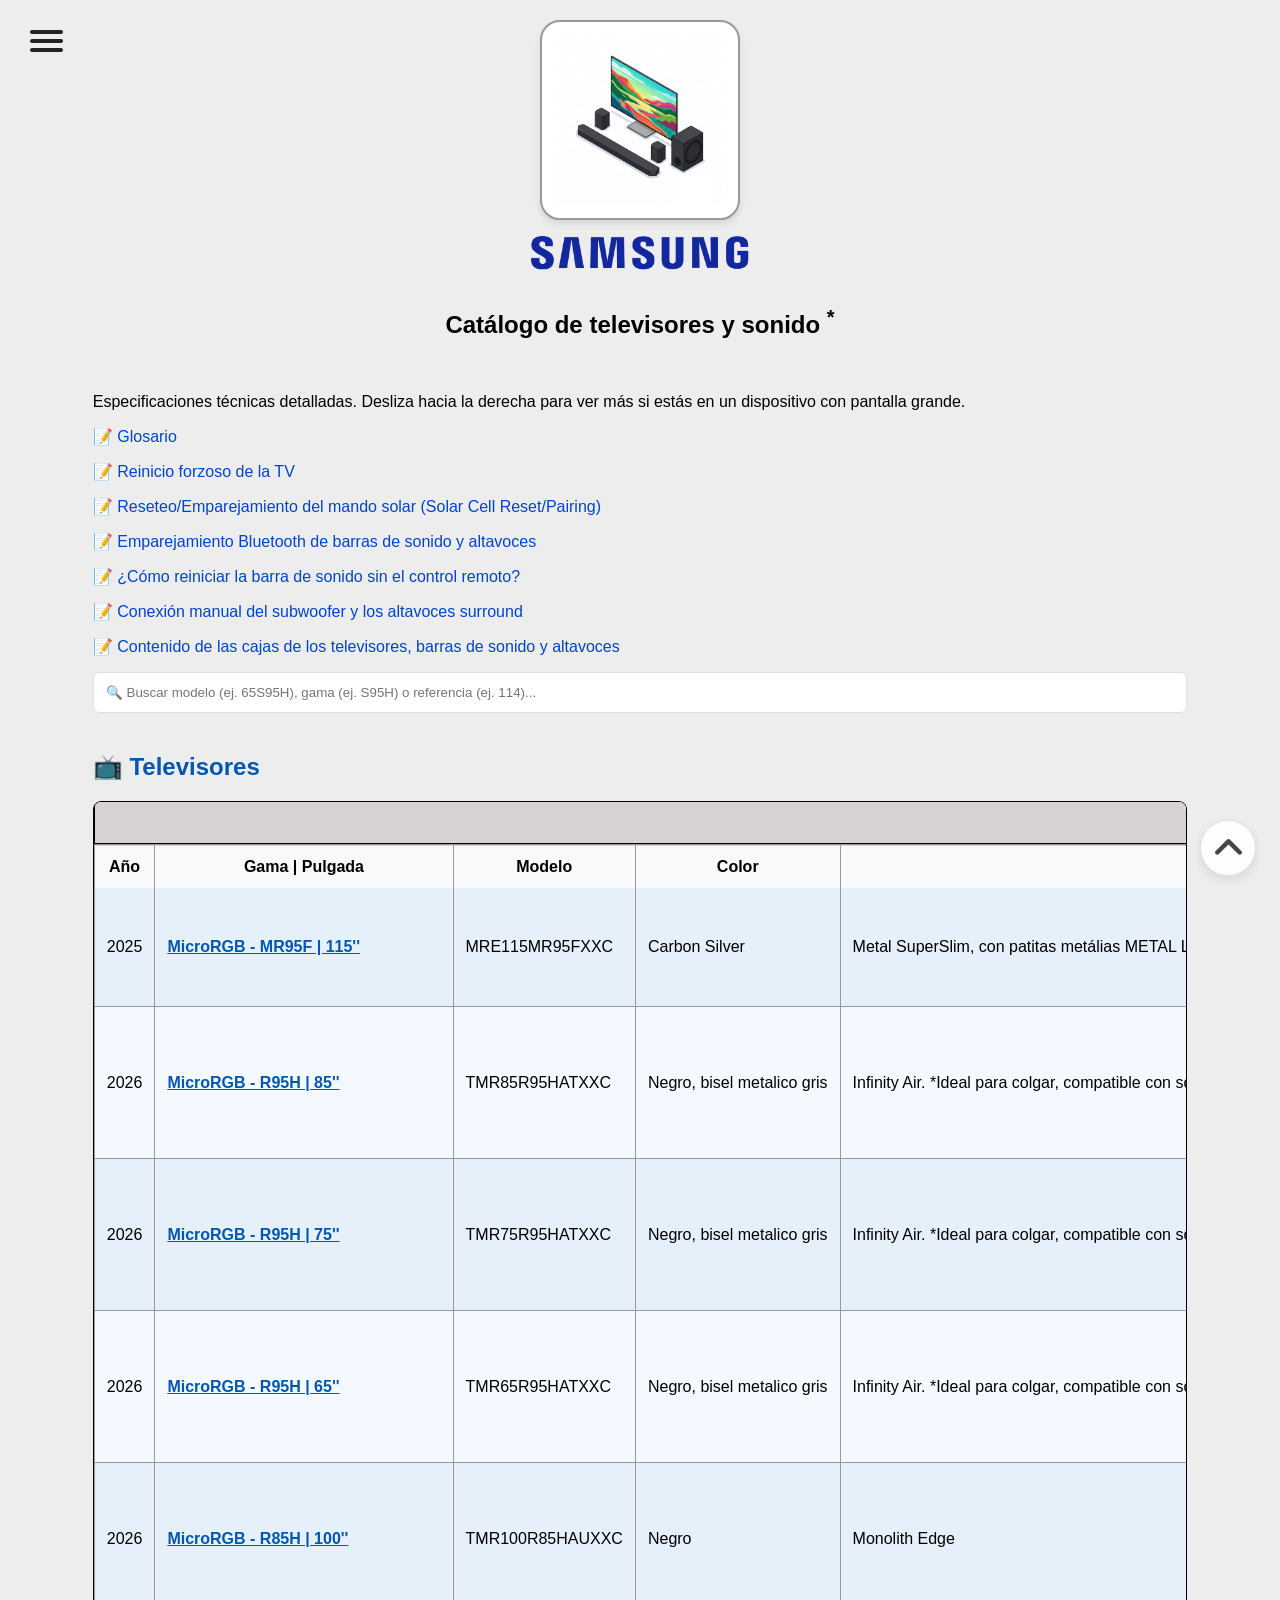
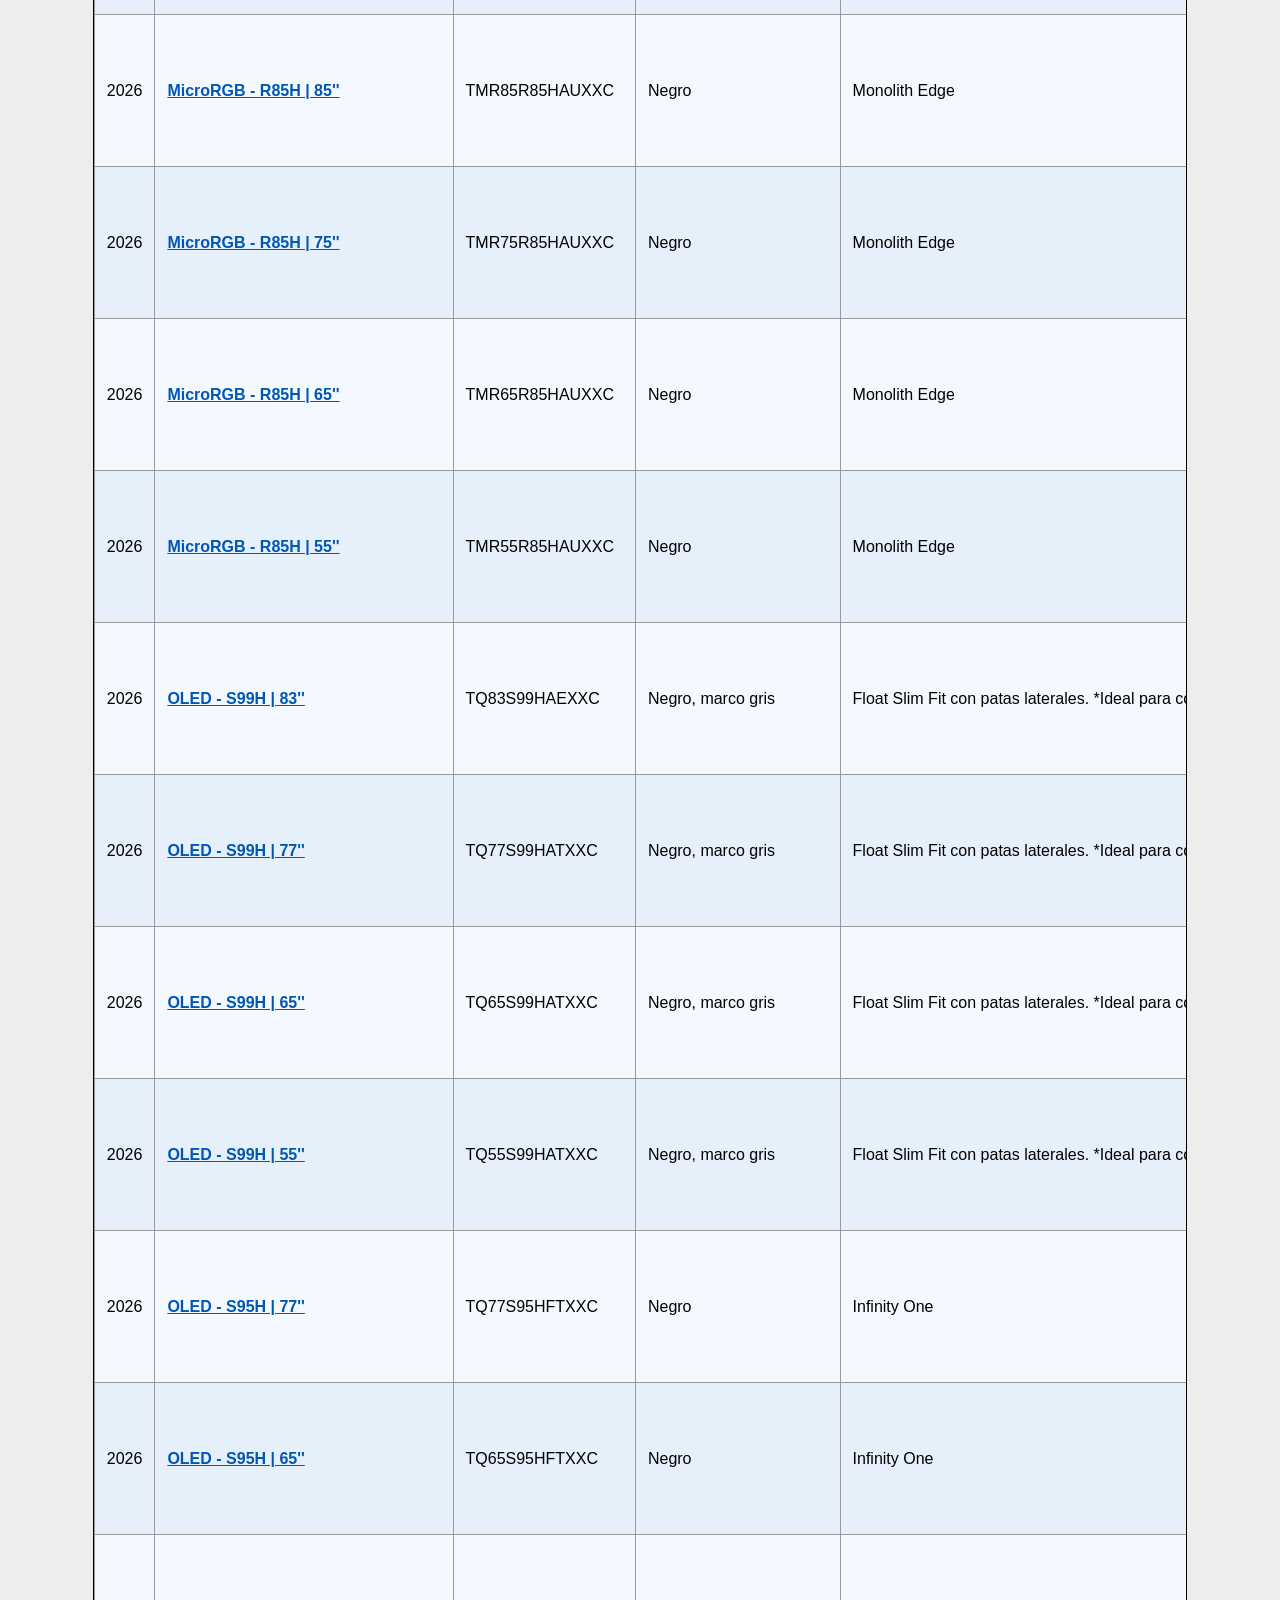
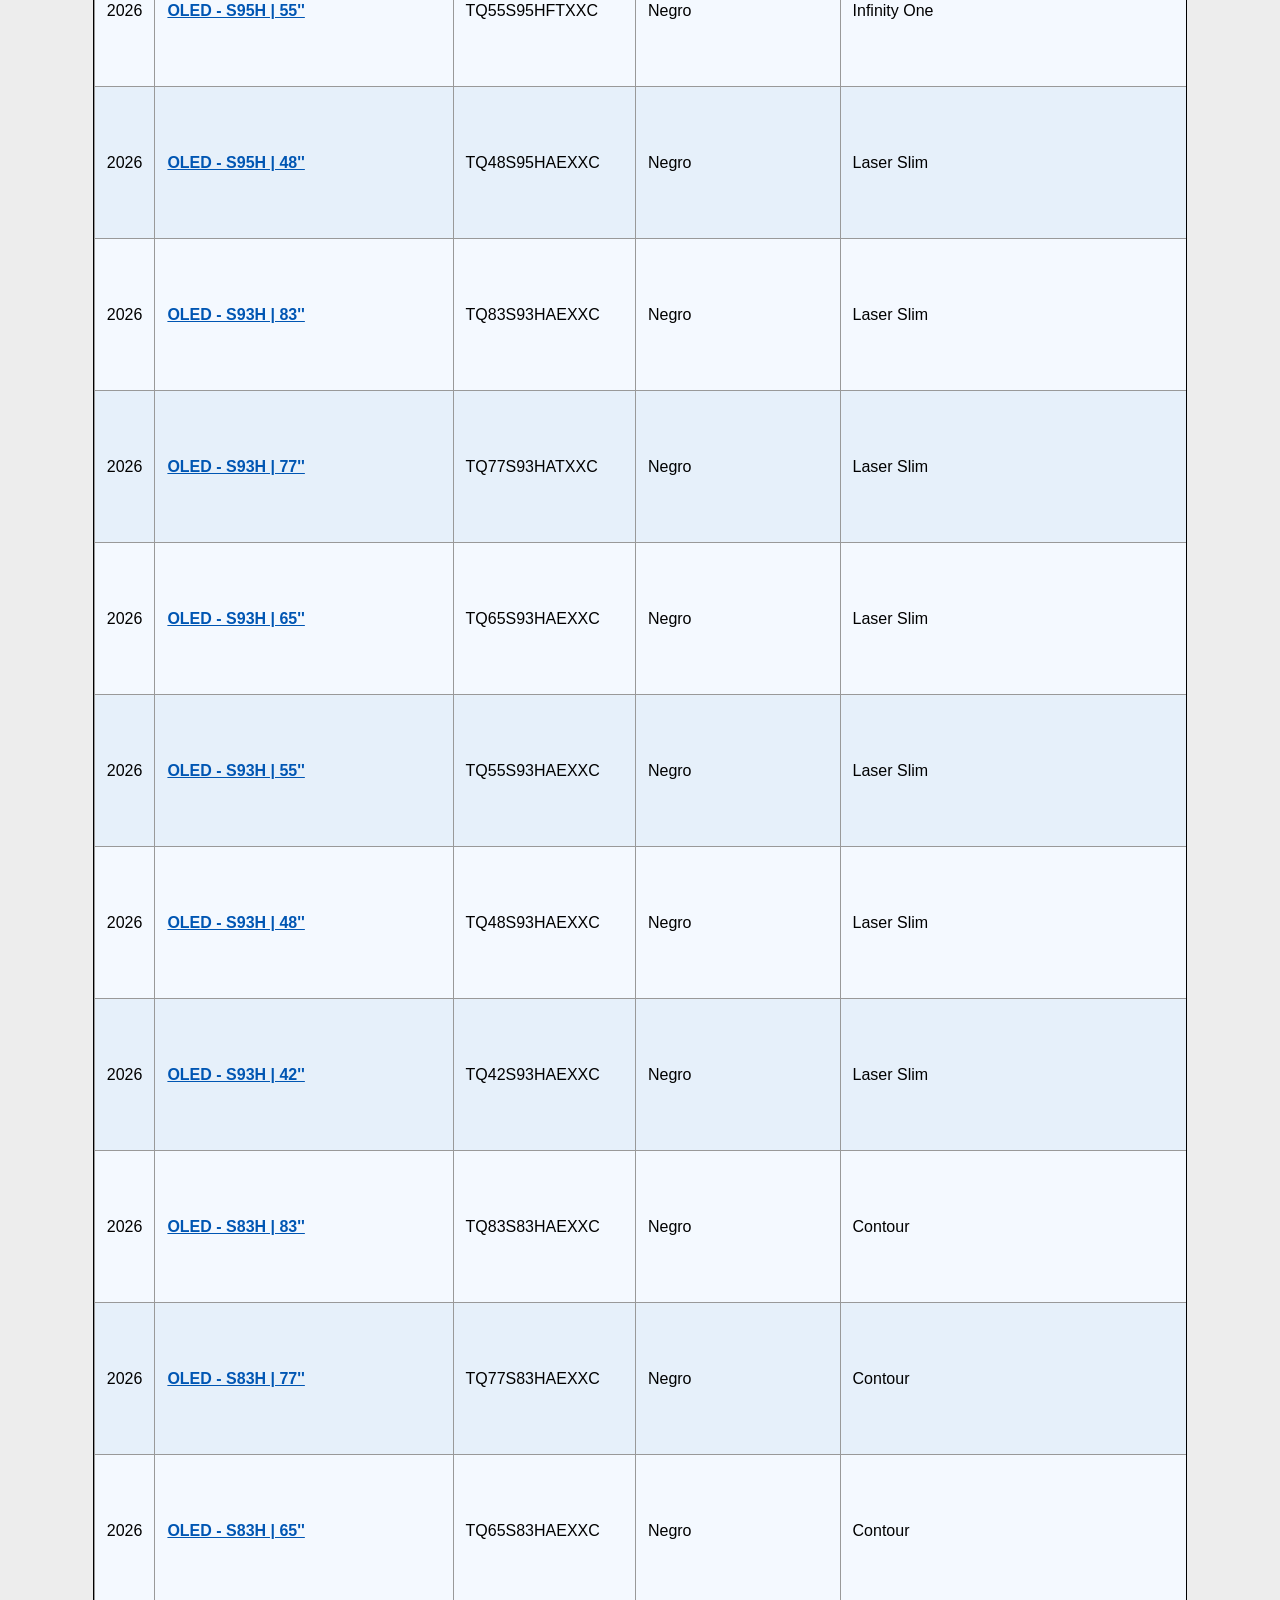
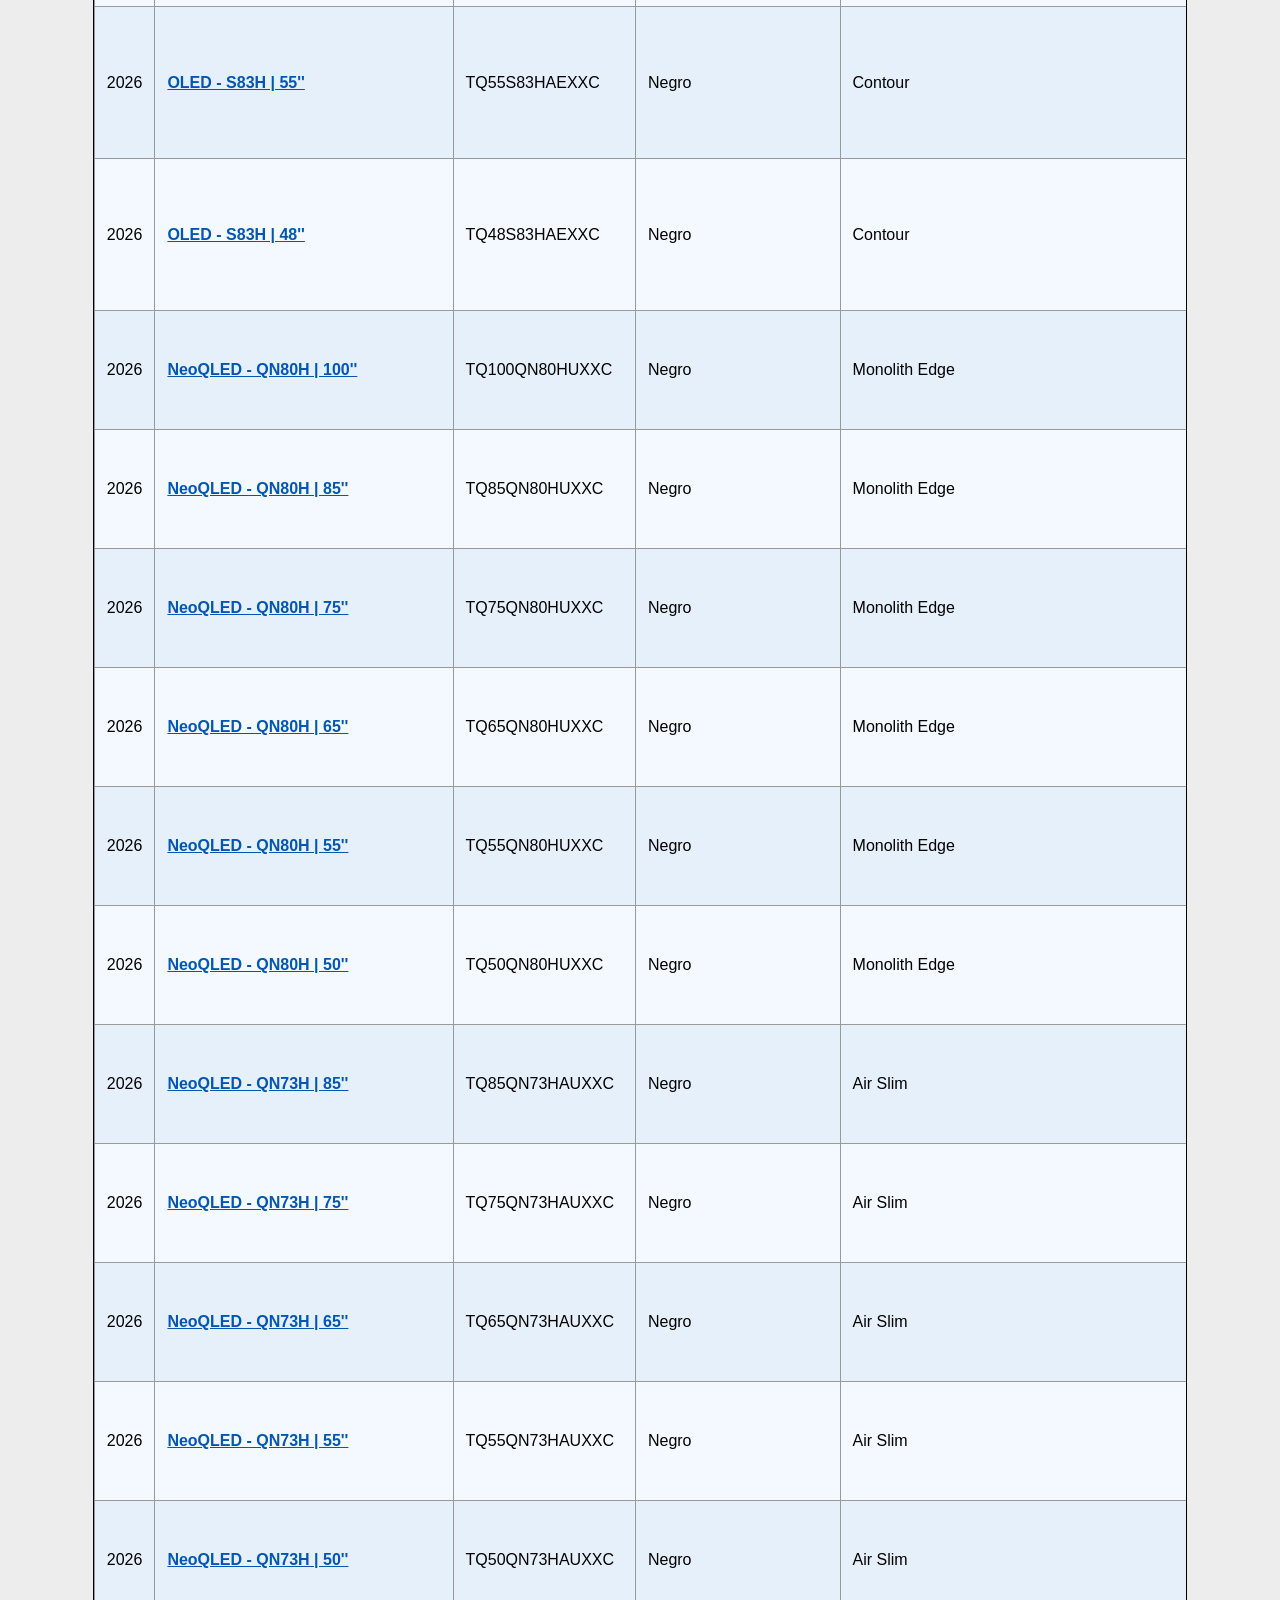
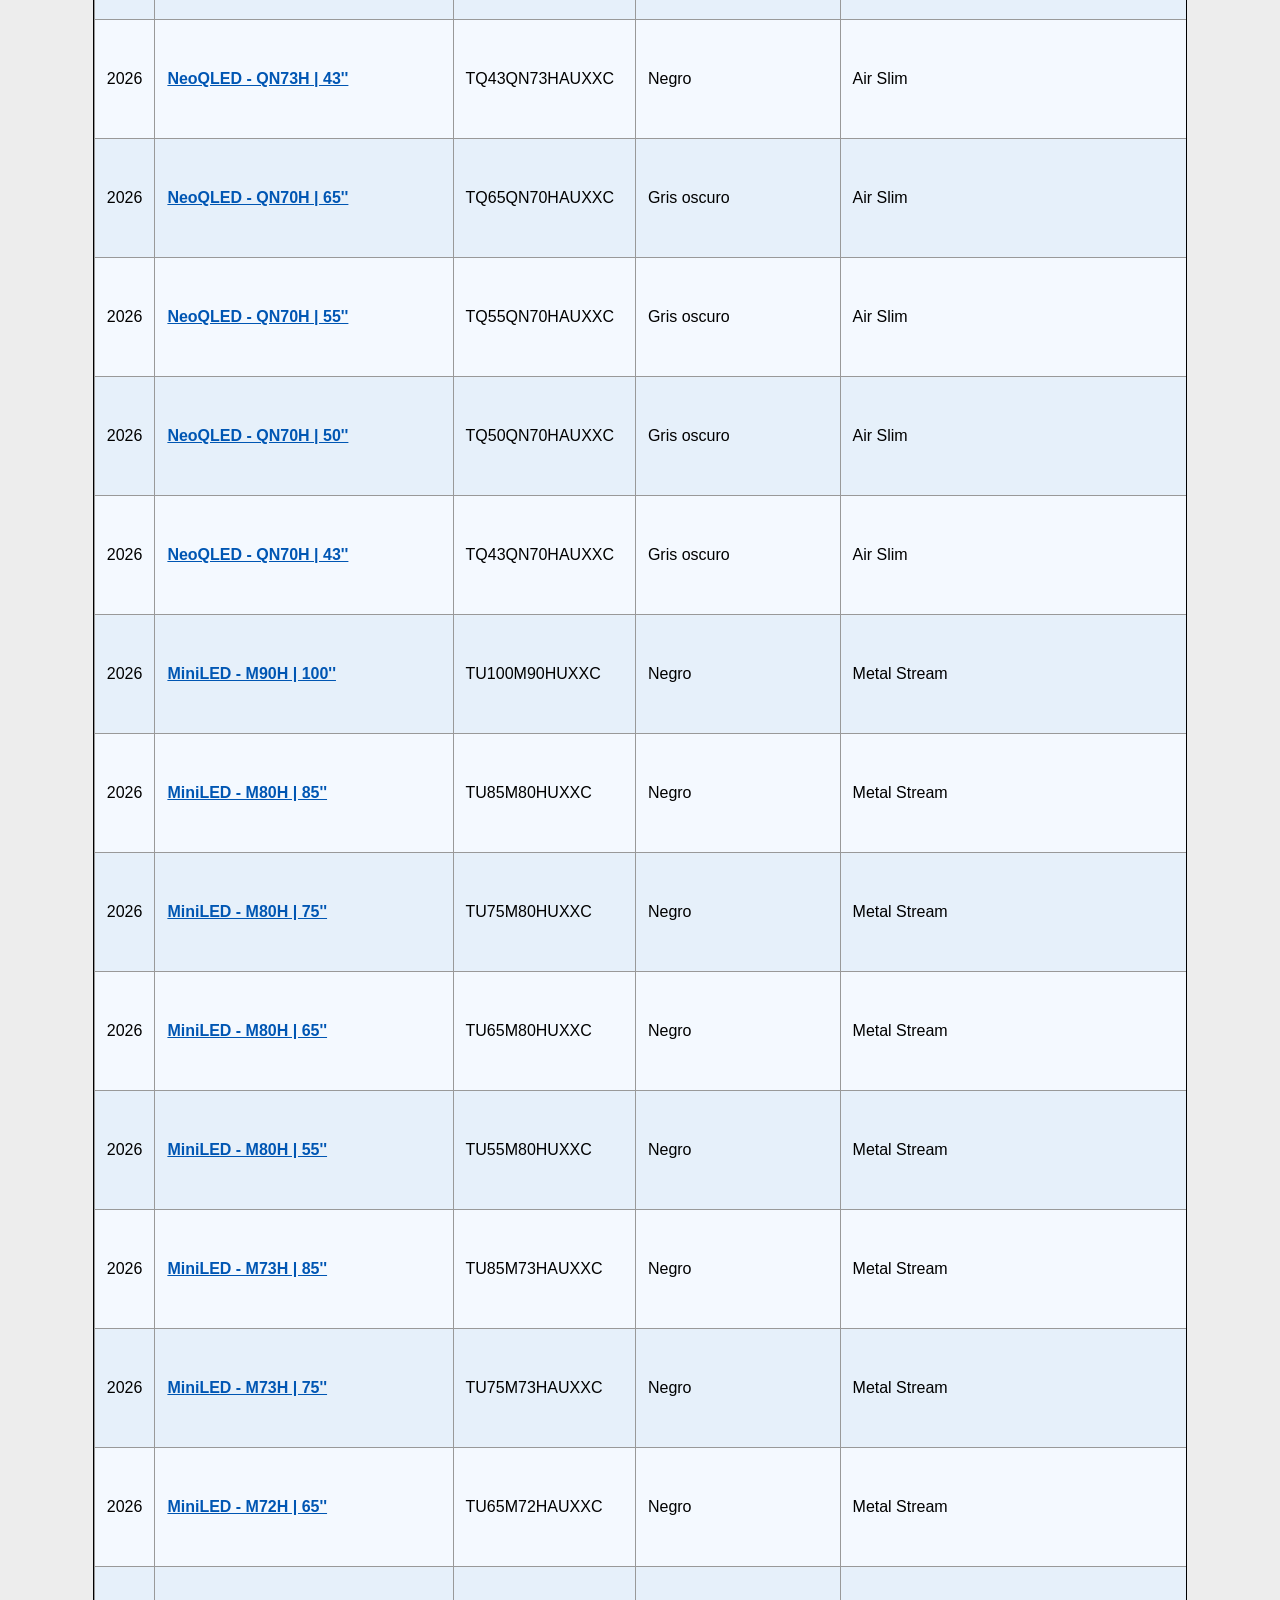
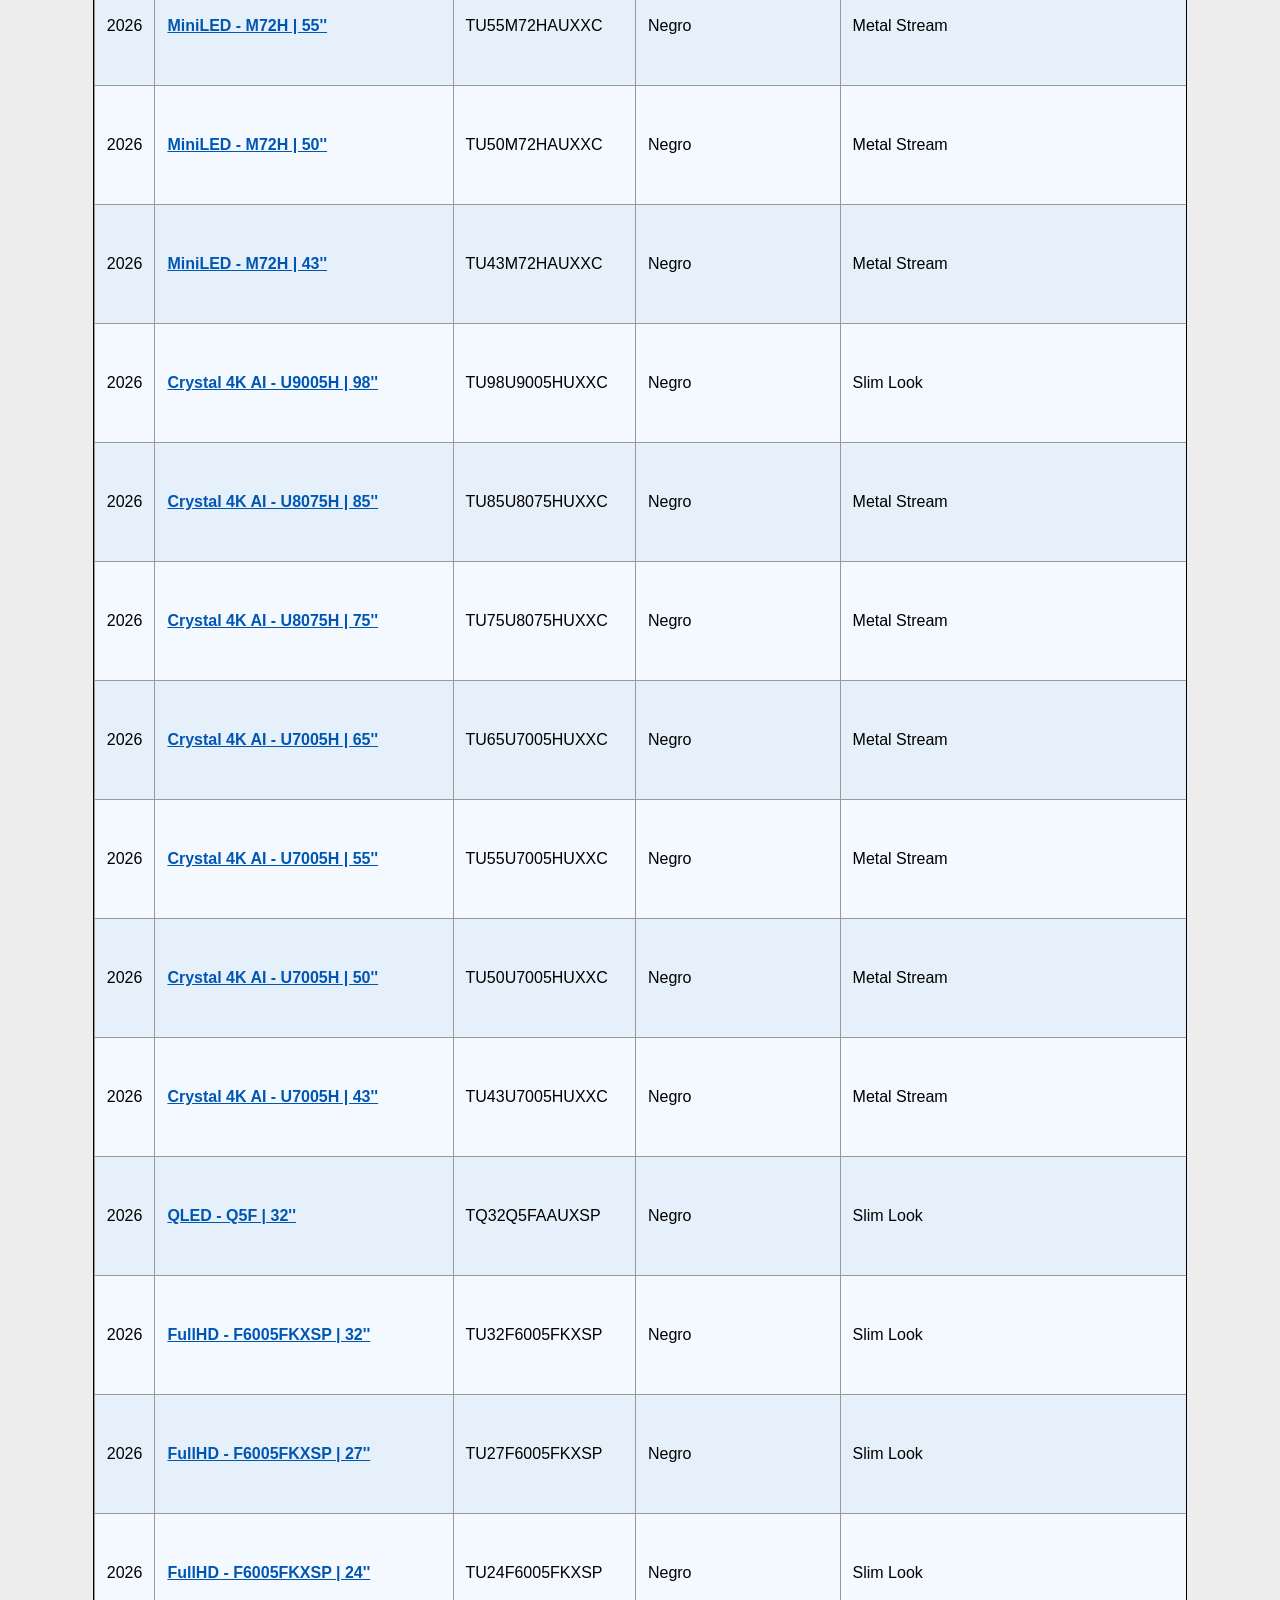
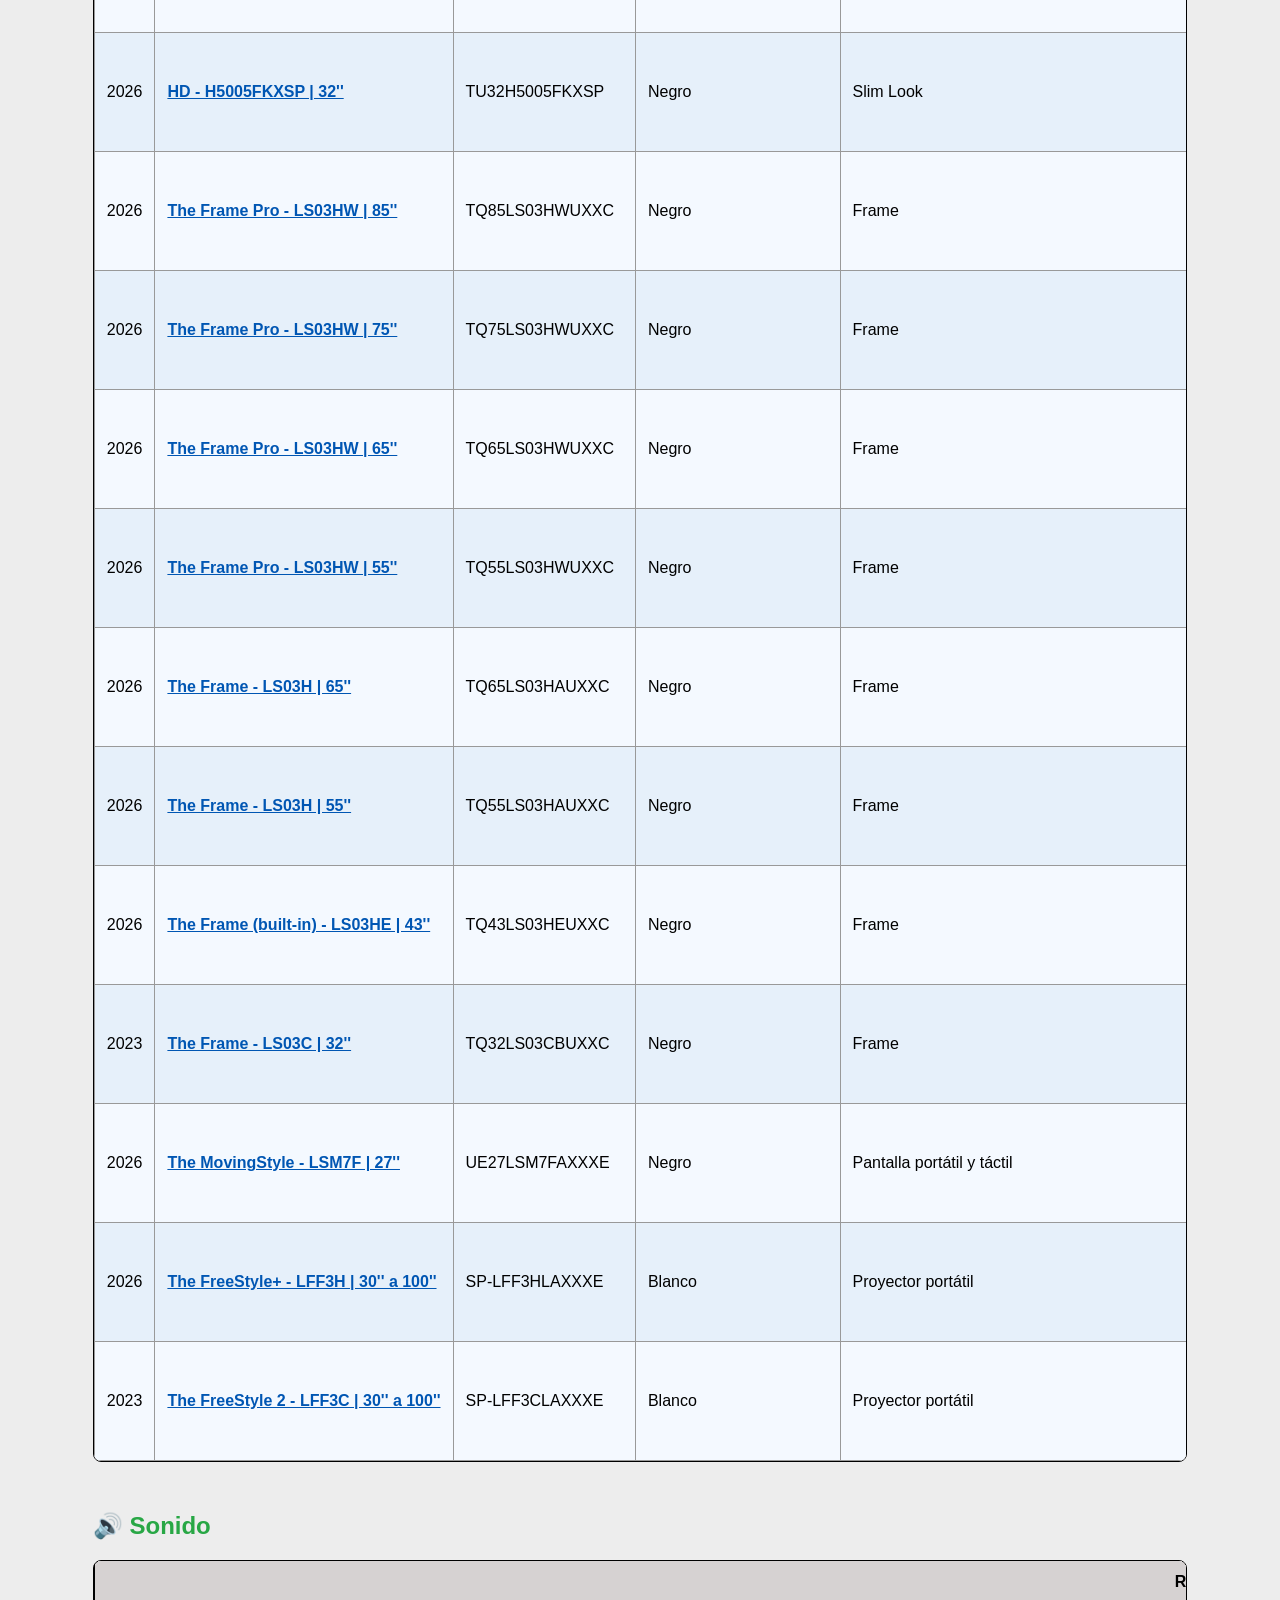
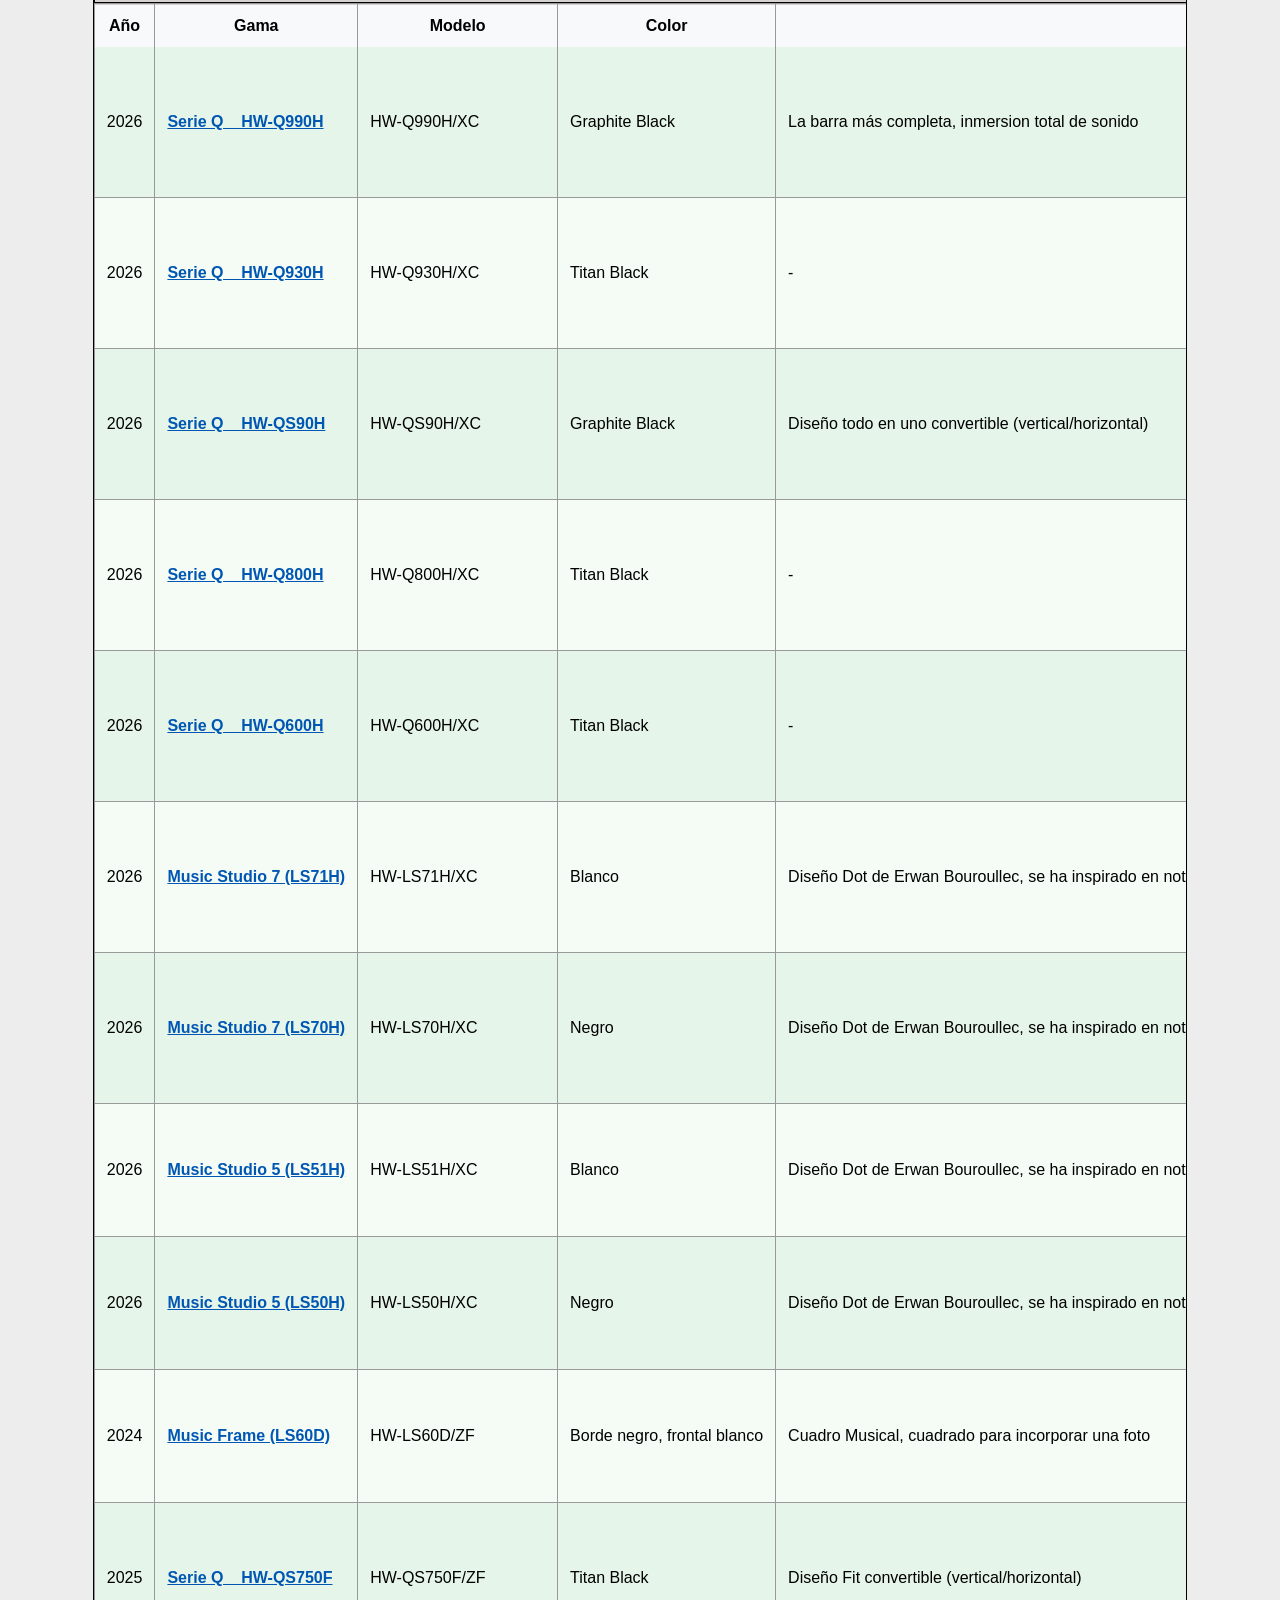
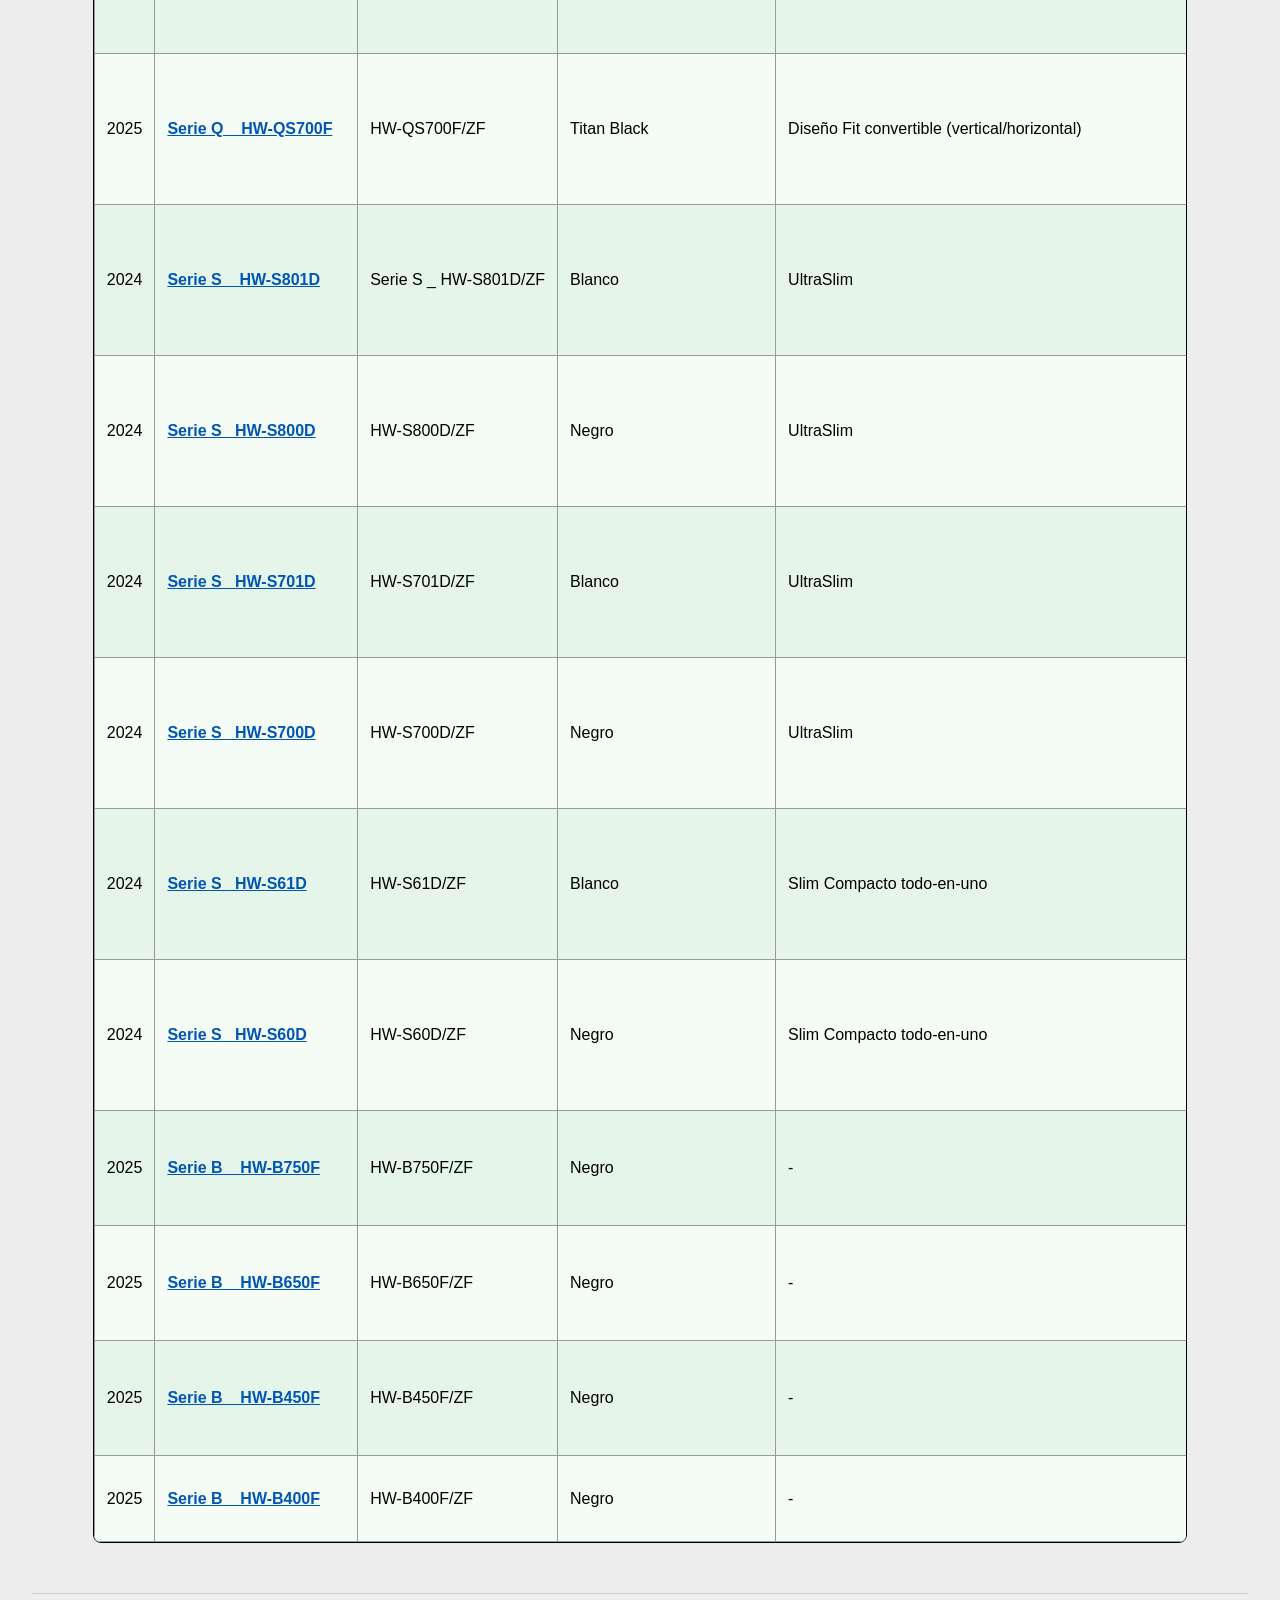
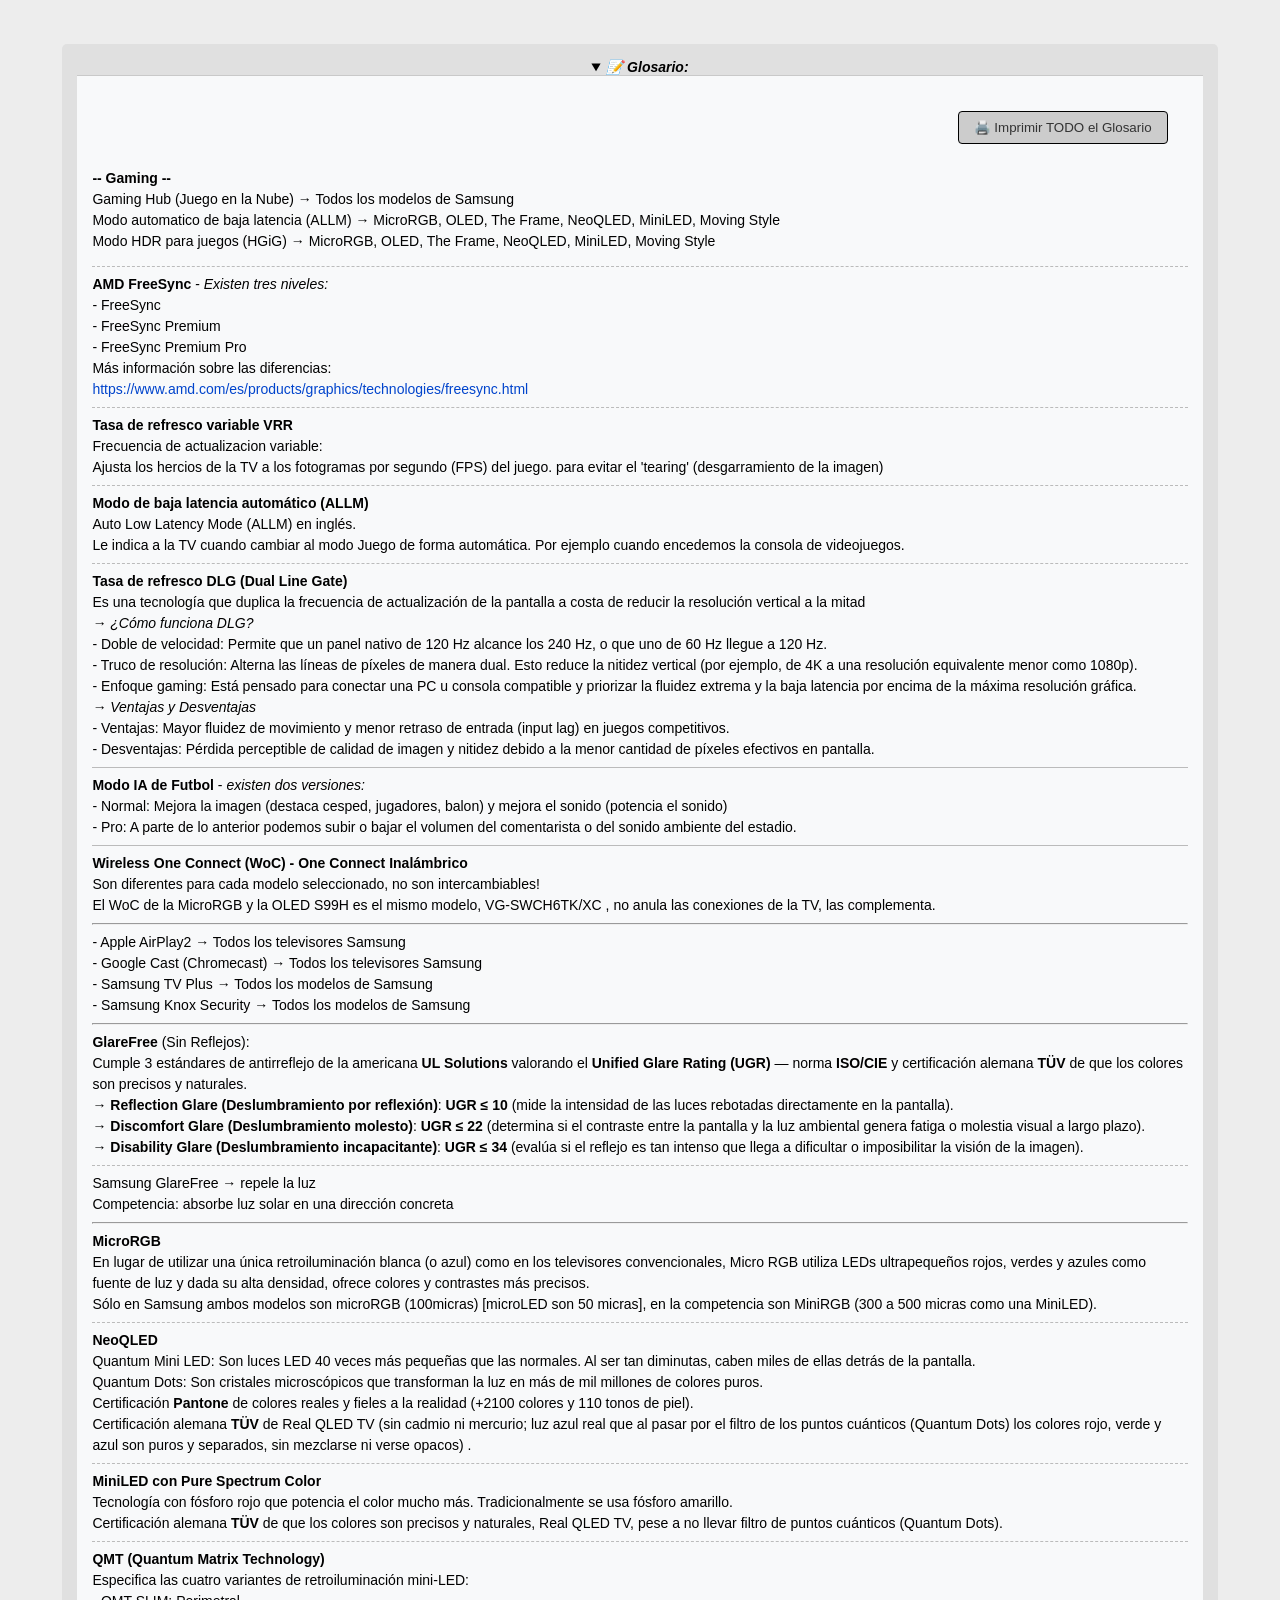
<file: tv-sonido.html>
<!DOCTYPE html>
<html lang="es">
<head>
    <meta charset="UTF-8"/>
    <meta name="viewport" content="width=device-width, initial-scale=1.0"/>
    <title>Catálogo de televisores y sonido | from E.Y.E.</title>
    <link rel="icon" type="image/png" href="img/eyewebsLogoFavicon.png"/>
    <link rel="apple-touch-icon" href="img/eyewebsLogoFavicon.png">
    <meta name="robots" content="noindex, nofollow" />
    <!-- estilo general-->
    <link rel="stylesheet" href="css/webproductos.css" type="text/css"/>
    <!-- estilo especifico-->
    <style>
    /* =========================================================
           VARIABLES GLOBALES Y COLORES CORPORATIVOS
           ========================================================= */
           :root {
            /* Colores de estructura general */
            --border-color: #e0e0e0;
            --header-bg: #f8f9fa;
            --header-group-bg: #d6d2d2;
            --row-hover: #f1f3f5;
            --sticky-col-bg: #ffffff;
            
            /* Colores corporativos para Televisión (Tonos Azules) */
            --tv-odd: #f4f9ff;
            --tv-even: #e6f0fa;
            --tv-hover: #d0e4f7;
            
            /* Colores corporativos para Sonido (Tonos Verdes) */
            --snd-odd: #f4fcf5;
            --snd-even: #e6f5e9;
            --snd-hover: #cce8d1;
        }

        /* --- Logo principal --- */
        #imglogo {
            width: 250px; /* Tamaño fijo pero seguro para evitar desbordes */
            display: block; 
            margin-left: auto; 
            margin-right: auto; /* Centrado automático */
        }

        /* =========================================================
           1. CLASES DE APOYO PARA TEXTO EN CELDAS
           ========================================================= */
        
        /* Columna con salto de línea (Ideal para textos largos como Asistentes o Modos) */
        .multiline {
            white-space: pre-line !important; /* Permite saltos de línea naturales */
            word-break: normal !important;    
            max-width: 100px; /* Evita que la columna crezca infinitamente a lo ancho */
        }

        /* Columna normal (Mantiene el comportamiento de línea única sin romper) */
        .single-line {
            white-space: nowrap !important;
        }

        /* =========================================================
           2. CONTENEDOR PRINCIPAL DE LA TABLA
           ========================================================= */
        .table-container {
            width: 100%; 
            overflow-x: auto; /* Activa el scroll horizontal si la tabla es muy ancha */
            isolation: isolate; /* Crea un nuevo contexto de apilamiento para que los z-index funcionen bien */
            border-radius: 8px; /* Bordes redondeados del contenedor */
            margin-bottom: 30px;
            -webkit-overflow-scrolling: touch; /* Scroll suave en dispositivos iOS (iPhone/iPad) */
            position: relative;
            border: 1px solid black;
        }

        /* =========================================================
           3. ESTILOS BASE DE LA TABLA
           ========================================================= */
        table {
            border-collapse: collapse; /* Une los bordes de las celdas para que no haya huecos blancos */
            width: 100%; 
        }

        th, td {
            padding: 12px 16px; /* Espaciado interior de las celdas (Vertical, Horizontal) */
            border-bottom: 1px solid var(--border-color);
            border-right: 1px solid var(--border-color);
            white-space: nowrap;      
            overflow: visible;         
            text-overflow: ellipsis;  
        }

        th:last-child, td:last-child {
            border-right: none; /* Quitamos el borde derecho de la última columna para no duplicar la línea del contenedor */
        }

        /* =========================================================
           4. CABECERAS FIJAS (STICKY HEADERS)
           ========================================================= */
           
        /* --- Fila 1: Cabecera de Grupos (Ej: "Calidad de Imagen") --- */
        thead tr:first-child th {
            background-color: var(--header-group-bg);
            font-weight: bold;
            color: black;
            position: sticky; /* Se queda pegada al hacer scroll vertical hacia abajo */
            top: 0; /* Pegada exactamente al techo */
            z-index: 20 !important; /* Nivel de profundidad alto para que pase por encima de las filas de productos */
            border: none; 
            box-shadow: inset 1px 0 0 0 black, inset 0 -1px 0 0 black;
            text-align: center;
        }

        /* --- Fila 2: Cabecera de Columnas (Ej: "Tipo de Panel", "HDR") --- */
        thead tr:nth-child(2) th {
            background-color: var(--header-bg) !important;
            color: black;
            position: sticky;
            top: 43px; /* ATENCIÓN: Esta altura asume que la 1º fila mide 43px. Si el texto crece, esta medida debe ajustarse */
            z-index: 19 !important; /* Un punto menos que la fila de arriba para que se deslice por debajo de ella si hiciera falta */
            box-shadow: 0 2px 4px rgba(0,0,0,0.05);
        }

        /* =========================================================
           5. COLUMNA FIJA LATERAL (SCROLL HORIZONTAL)
           ========================================================= */
           
        /* --- Columna congelada "Gama" (Actualmente es la Columna 2) --- */
        /* Nota: Cambia todos los 'nth-child(2)' por 'nth-child(3)' si prefieres congelar el "Modelo" */
        tbody td:nth-child(2), 
        thead tr:nth-child(2) th:nth-child(2) {
            position: sticky; /* Se queda pegada al hacer scroll hacia la derecha */
            left: 0; /* Pegada a la pared izquierda */
            z-index: 5;
            font-weight: bold;
            box-shadow: 2px 0 5px rgba(0,0,0,0.05); /* Sombra para indicar que está flotando sobre el resto de la tabla */
        }

        /* Fondos específicos para la columna fija */
        tbody td:nth-child(2) { background-color: var(--sticky-col-bg); }
        /* La intersección (Esquina): Necesita el z-index más alto de todos (21) para no ser pisada ni por el scroll vertical ni por el horizontal */
        thead tr:nth-child(2) th:nth-child(2) { background-color: var(--header-bg); z-index: 21 !important; }

        /* =========================================================
           6. COLORES ALTERNOS PARA FILAS (ZEBRA STRIPING)
           ========================================================= */
           
        /* --- Colores alternos TV --- */
        tr.row-tv-odd td { background-color: var(--tv-odd); }
        tr.row-tv-even td { background-color: var(--tv-even); }
        tr.row-tv-odd:hover td, tr.row-tv-even:hover td { background-color: var(--tv-hover); }
        
        /* Forzamos el color en la columna pegajosa para que no se vea blanca al hacer hover o alternar */
        tr.row-tv-odd td:nth-child(2) { background-color: var(--tv-odd); }
        tr.row-tv-even td:nth-child(2) { background-color: var(--tv-even); }
        tr.row-tv-odd:hover td:nth-child(2), tr.row-tv-even:hover td:nth-child(2) { background-color: var(--tv-hover); }

        /* --- Colores alternos Sonido --- */
        tr.row-snd-odd td { background-color: var(--snd-odd); }
        tr.row-snd-even td { background-color: var(--snd-even); }
        tr.row-snd-odd:hover td, tr.row-snd-even:hover td { background-color: var(--snd-hover); }
        
        tr.row-snd-odd td:nth-child(2) { background-color: var(--snd-odd); }
        tr.row-snd-even td:nth-child(2) { background-color: var(--snd-even); }
        tr.row-snd-odd:hover td:nth-child(2), tr.row-snd-even:hover td:nth-child(2) { background-color: var(--snd-hover); }

        /* =========================================================
           7. ELEMENTOS INTERACTIVOS (BOTONES Y BUSCADOR)
           ========================================================= */
           
        /* --- Botón "Ver en ECI" --- */
        a.enlace-tienda {
            color: #0056b3;
            text-decoration: none;
            padding: 4px 8px;
            border: 1px solid #0056b3;
            border-radius: 4px;
            transition: all 0.3s ease; /* Animación suave de cambio de color al pasar el ratón */
            display: inline-block;
        }

        a.enlace-tienda:hover {
            background-color: #6baaed;
            color: #fff;
        }

        /* --- Buscador y Contenedor de Filtros --- */
        .filtros-container {
            margin-bottom: 20px;
            display: flex;           /* Activa flexbox para alinear elementos fácilmente */
            justify-content: center; /* Centra el buscador horizontalmente */
            align-items: center;     /* Alinea verticalmente */
            gap: 15px;               /* Espacio de separación entre el input y otros elementos */
            width: 100%;             
        }

        #buscador-texto {
            width: 100%;
            padding: 12px;
            border: 1px solid var(--border-color);
            border-radius: 6px;
        }
        
        #indice .summary { background-color: #e0e0e0; }
        .detalle { background-color: #f8f9fa; }

        /* =========================================================
           8. ADAPTACIÓN A MÓVILES (FORMATO TARJETA)
           Esto se activa automáticamente cuando la pantalla es menor a 768px (Teléfonos y Tablets pequeñas)
           ========================================================= */
        @media screen and (max-width: 768px) {
            
            /* Quitamos restricciones de la tabla general */
            .table-container {
                overflow-x: visible;
                border: none;
                box-shadow: none;
            }

            table {
                min-width: 100%; 
            }

            /* Ocultamos las cabeceras tradicionales porque no caben en una pantalla estrecha */
            thead {
                display: none; 
            }

            /* Transformamos cada Fila (tr) en una Tarjeta independiente tipo bloque */
            tr {
                display: block;
                margin-bottom: 20px;
                border: 1px solid #ccc;
                border-radius: 8px;
                padding: 10px;
                background-color: white !important; /* Forzamos fondo blanco para limpiar los colores alternos (zebra striping) en móvil */
            }

            /* 🔴 CORRECCIÓN CRÍTICA PARA EL ANCHO EN MÓVIL 🔴 */
            /* Forzamos a que todas las celdas ignoren el max-width del escritorio para evitar textos cortados */
            td, .multiline, .single-line {
                max-width: 100% !important; 
                width: 100% !important;
                white-space: pre-line !important; /* Todo el texto debe fluir natural hacia abajo adaptándose a la pantalla */
                overflow: visible !important;
                text-overflow: clip !important;
                box-sizing: border-box; /* Evita que el relleno interior (padding) empuje el texto fuera de la tarjeta */
            }

            /* Estilizamos cada Celda (td) como si fuera un bloque de información dentro de la tarjeta */
            td {
                display: block;
                text-align: left !important; 
                border: none;
                border-bottom: 1px solid #eee; /* Línea separadora tenue entre datos del mismo producto */
                position: static !important; /* Desactivamos el comportamiento "pegajoso" de las columnas de escritorio */
                background: transparent !important;
                box-shadow: none !important;
                padding: 12px 4px !important; 
            }

            /* Quitamos la línea separadora al último dato de la tarjeta para que el final quede limpio */
            td:last-child {
                border-bottom: none;
            }

            /* 🌟 LA MAGIA DEL MÓVIL: Inyectamos el título de la columna ANTES del dato 🌟 */
            td::before {
                content: attr(data-label); /* Coge el texto del atributo 'data-label' que generamos en el JavaScript */
                display: block; 
                float: none; 
                font-weight: 900; /* Negrita muy pesada para diferenciar claramente el título del valor real */
                color: black; 
                text-transform: capitalize;
                margin-bottom: 4px; /* Separación vertical entre el título y el valor */
                font-size: 1.2rem; 
            }
        }
        /* =========================================================
        ESTILOS ESPECÍFICOS PARA LA TABLA DE CONTENIDO DE CAJAS
        ========================================================= */

        /* 1. Permitir salto de línea tanto en encabezados (th) como en celdas (td) */
        #contenido-caja th,
        #contenido-caja td {
            white-space: normal !important;   /* Permite que el texto fluya hacia abajo */
            word-break: break-word !important; /* Rompe modelos o palabras largas si rozan el margen */
            overflow-wrap: break-word !important;
        }

        /* 2. Ajuste para que las listas <ul> no se salgan del margen de la celda */
        #contenido-caja td ul {
            margin: 0;
            padding-left: 18px;
            white-space: normal !important;
        }

        /* 3. Evitar que las URLs largas (como las de AMD o Philips) rompan el ancho */
        .detalle a, 
        #contenido-caja a {
            word-break: break-all;
            overflow-wrap: anywhere;
        }

        /* 4. Evitar que las imágenes de los mandos desborden la celda */
        #contenido-caja td img {
            max-width: 100%;
            height: auto;
            display: block;
            margin-top: 8px;
        }
    </style>
    <!--Color del navegador-->
    <meta name="theme-color" content="#ededed">
    <!-- Script de carga dinámica -->
    <!-- <script src="noURL"></script> -->
    <!-- redireccion mantenimiento _excepción de web-->
    <!--
    <script>
        fetch('/config.json')
            .then(response => response.json())
            .then(data => {
                const ahora = new Date();
                const fin = new Date(data.fechaFin);
                
                if (data.mantenimientoActivo && ahora < fin) {
                    window.location.href = "/mantenimiento.html";
                }
            });
    </script>
    -->
</head>
    <body>
        <div class="content">
            <!--encabezado-navegacion-->
            <nav role="navigation">
                <div id="menuToggle">
                    <input type="checkbox" />			
                    <span></span>
                    <span></span>
                    <span></span>
                    <ul id="menu">
                        <li class="active"><a href="tv-sonido.html">▻ Inicio</a></li>
                        <li><a href="#Televisores">📺 Televisores</a></li>
                        <li><a href="#Sonido">🔊 Sonido</a></li>
                        <li><a href="#Glosario">📝 Glosario</a></li>
                        <li><a href="#tv-restart">📝 Reinicio TV</a></li>
                        <li><a href="#solar-cell-reset-pairing">📝 Mando Solar</a></li>
                        <li><a href="#BT-pairing">📝 Bluetooth barras</a></li>
                        <li><a href="#soundbar-reset">📝 Reset barras</a></li>
                        <li><a href="#soundbar-conexion">📝 Re-conexión woofer</a></li>
                        <li><a href="#contenido-caja">📝 contenido caja</a></li>
                    </ul>
                </div>
                <div class="logoTitulo">
                    <span onclick="location.reload(true);" style="cursor:pointer;" >
                        <img class="logo-seleccion" src="img/Logo_TV-sonido00000.png" alt="TV-sonido">
                        <img type="png" id="imglogo" src="img/Samsung_Orig_Wordmark_BLUE_RGB.png" alt="Samsung blue RGB logo"/>
                    </span>
                    <h1 style="text-align: center;">Catálogo de televisores y sonido <sup onclick="window.open('#*descargo-responsabilidad', '_self')">*</sup></h1>
                </div>
            </nav>
            <!--fin encabezado-->
            <br/>
            <!--contenido de pagina de pagina-->
            <div class="contentb">
                <p>Especificaciones técnicas detalladas.  Desliza hacia la derecha para ver más si estás en un dispositivo con pantalla grande.</p>
                    <p><a href="#Glosario">📝 Glosario</a></p>
                    <p><a href="#tv-restart">📝 Reinicio forzoso de la TV</a></p>
                    <p><a href="#solar-cell-reset-pairing">📝 Reseteo/Emparejamiento del mando solar (Solar Cell Reset/Pairing)</a></p>
                    <p><a href="#BT-pairing">📝 Emparejamiento Bluetooth de barras de sonido y altavoces</a></p>
                    <p><a href="#soundbar-reset">📝 ¿Cómo reiniciar la barra de sonido sin el control remoto?</a></p>
                    <p><a href="#soundbar-conexion">📝 Conexión manual del subwoofer y los altavoces surround</a></p>
                    <p><a href="#contenido-caja">📝 Contenido de las cajas de los televisores, barras de sonido y altavoces</a></p>
                    <div class="filtros-container">
                        <input type="text" id="buscador-texto" placeholder="🔍 Buscar modelo (ej. 65S95H), gama (ej. S95H) o referencia (ej. 114)...">
                    </div>
                    <h2 id="Televisores" style="margin-top: 40px; color: #0056b3;"><span onclick="window.open('#Televisores', '_self')">📺 Televisores</span></h2>
                    <div class="table-container">
                        <table class="productos" id="tabla-tv">
                            <thead id="tabla-tv-head"></thead>
                            <tbody id="tabla-tv-body"></tbody>
                        </table>
                    </div>
                    <h2 id="Sonido" style="margin-top: 50px; color: #28a745;"><span onclick="window.open('#Sonido', '_self')">🔊 Sonido</span></h2>
                    <div class="table-container">
                        <table class="productos" id="tabla-snd">
                            <thead id="tabla-snd-head"></thead>
                            <tbody id="tabla-snd-body"></tbody>
                        </table>
                    </div>
            </div>
            <!--fin contenido de pagina de pagina-->
            <!--pie de pagina-->
            <footer>
                <span style="text-align: left;">
                    <!-- iria aquí cualquier asterisco * --> 
                    <!-- Sección de Glosario -->
                    <div id="indice">
                        <div class="summary">
                            <!-- para que esté siempre abierto, añade la etiqueta open <details open > -->
                            <details open>
                                <summary>
                                        <i id="Glosario">
                                            <b>📝 Glosario:</b>
                                        </i>
                                    <br/>
                                </summary>
                                <div class="detalle">
                                    <!-- Botón para imprimir TODO el glosario -->
                                    <p class="printPageButton">
                                        <button onclick="imprimirSeccion('indice')" style="cursor: pointer;">
                                            🖨️ Imprimir TODO el Glosario
                                        </button>
                                    </p>
                                    <p>
                                        <span>
                                            <b> -- Gaming --</b> <br>
                                            Gaming Hub (Juego en la Nube) → Todos los modelos de Samsung <br>
                                            Modo automatico de baja latencia (ALLM) → MicroRGB, OLED, The Frame, NeoQLED, MiniLED, Moving Style <br>
                                            Modo HDR para juegos (HGiG) → MicroRGB, OLED, The Frame, NeoQLED, MiniLED, Moving Style <br>
                                            <hr style="border: none; border-top: 1px dashed #bbb;">
                                            <b>AMD FreeSync</b> <i>- Existen tres niveles: </i><br>
                                            - FreeSync<br>
                                            - FreeSync Premium<br>
                                            - FreeSync Premium Pro<br>
                                            Más información sobre las diferencias:<br>
                                            <a href="https://www.amd.com/es/products/graphics/technologies/freesync.html" target="_blank" rel="noopener noreferrer">https://www.amd.com/es/products/graphics/technologies/freesync.html</a><br>
                                            <hr style="border: none; border-top: 1px dashed #bbb;">
                                            <b>Tasa de refresco variable VRR</b> <br>
                                            Frecuencia de actualizacion variable: <br>
                                            Ajusta los hercios de la TV a los fotogramas por segundo (FPS) del juego. para evitar el 'tearing' (desgarramiento de la imagen)<br>
                                            <hr style="border: none; border-top: 1px dashed #bbb;">
                                            <b>Modo de baja latencia automático (ALLM)</b><br>
                                            Auto Low Latency Mode (ALLM) en inglés. <br>
                                            Le indica a la TV cuando cambiar al modo Juego de forma automática. Por ejemplo cuando encedemos la consola de videojuegos. <br>
                                            <hr style="border: none; border-top: 1px dashed #bbb;">
                                            <b>Tasa de refresco DLG (Dual Line Gate)</b><br>
                                                Es una tecnología que duplica la frecuencia de actualización de la pantalla a costa de reducir la resolución vertical a la mitad <br>
                                                <i>→ ¿Cómo funciona DLG?</i> <br>
                                                - Doble de velocidad: Permite que un panel nativo de 120 Hz alcance los 240 Hz, o que uno de 60 Hz llegue a 120 Hz. <br> 
                                                - Truco de resolución: Alterna las líneas de píxeles de manera dual. Esto reduce la nitidez vertical (por ejemplo, de 4K a una resolución equivalente menor como 1080p). <br>
                                                - Enfoque gaming: Está pensado para conectar una PC u consola compatible y priorizar la fluidez extrema y la baja latencia por encima de la máxima resolución gráfica. <br>
                                                <i>→ Ventajas y Desventajas</i><br>
                                                - Ventajas: Mayor fluidez de movimiento y menor retraso de entrada (input lag) en juegos competitivos. <br>
                                                - Desventajas: Pérdida perceptible de calidad de imagen y nitidez debido a la menor cantidad de píxeles efectivos en pantalla. <br>
                                            <hr style="border: none; border-top: 1px solid #bbb;">
                                            <b>Modo IA de Futbol</b> - <i> existen dos versiones:</i><br>
                                            - Normal: Mejora la imagen (destaca cesped, jugadores, balon) y mejora el sonido (potencia el sonido) <br>
                                            - Pro: A parte de lo anterior podemos subir o bajar el volumen del comentarista o del sonido ambiente del estadio. <br>
                                            <hr style="border: none; border-top: 1px solid #bbb;">
                                            <b> Wireless One Connect (WoC) - One Connect Inalámbrico</b> <br>
                                                Son diferentes para cada modelo seleccionado, no son intercambiables! <br>
                                                El WoC de la MicroRGB y la OLED S99H es el mismo modelo, VG-SWCH6TK/XC , no anula las conexiones de la TV, las complementa. <br>
                                            <hr>
                                            - Apple AirPlay2 → Todos los televisores Samsung <br>
                                            - Google Cast (Chromecast) → Todos los televisores Samsung <br>
                                            - Samsung TV Plus → Todos los modelos de Samsung <br>
                                            - Samsung Knox Security → Todos los modelos de Samsung <br>
                                            <hr>
                                            <b>GlareFree</b> (Sin Reflejos):<br>
                                            Cumple 3 estándares de antirreflejo de la americana <b>UL Solutions</b> valorando el <b>Unified Glare Rating (UGR)</b> — norma <b>ISO/CIE</b> y certificación alemana <b>TÜV</b> de que los colores son precisos y naturales. <br>
                                            → <b>Reflection Glare (Deslumbramiento por reflexión)</b>: <b>UGR ≤ 10</b> (mide la intensidad de las luces rebotadas directamente en la pantalla). <br>
                                            → <b> Discomfort Glare (Deslumbramiento molesto)</b>: <b>UGR ≤ 22</b> (determina si el contraste entre la pantalla y la luz ambiental genera fatiga o molestia visual a largo plazo). <br>
                                            → <b>Disability Glare (Deslumbramiento incapacitante)</b>: <b>UGR ≤ 34</b> (evalúa si el reflejo es tan intenso que llega a dificultar o imposibilitar la visión de la imagen). <br>
                                            <hr style="border: none; border-top: 1px dashed #bbb;">
                                            Samsung GlareFree → repele la luz <br>
                                            Competencia: absorbe luz solar en una dirección concreta <br>
                                            <hr>
                                            <b>MicroRGB</b> <br>
                                            En lugar de utilizar una única retroiluminación blanca (o azul) como en los televisores convencionales, Micro RGB utiliza LEDs ultrapequeños rojos, verdes y azules como fuente de luz y dada su alta densidad, ofrece colores y contrastes más precisos. <br> 
                                            Sólo en Samsung ambos modelos son microRGB (100micras) [microLED son 50 micras], en la competencia son MiniRGB (300 a 500 micras como una MiniLED). <br>
                                            <hr style="border: none; border-top: 1px dashed #bbb;">
                                            <b>NeoQLED</b> <br>
                                            Quantum Mini LED: Son luces LED 40 veces más pequeñas que las normales. Al ser tan diminutas, caben miles de ellas detrás de la pantalla. <br>
                                            Quantum Dots: Son cristales microscópicos que transforman la luz en más de mil millones de colores puros. <br>
                                            Certificación <b>Pantone</b> de colores reales y fieles a la realidad (+2100 colores y 110 tonos de piel). <br>
                                            Certificación alemana <b>TÜV</b>  de Real QLED TV (sin cadmio ni mercurio; luz azul real que al pasar por el filtro de los puntos cuánticos (Quantum Dots) los colores rojo, verde y azul son puros y separados, sin mezclarse ni verse opacos) . <br>
                                            <hr style="border: none; border-top: 1px dashed #bbb;">
                                            <b>MiniLED con Pure Spectrum Color</b> <br>
                                            Tecnología con fósforo rojo que potencia el color mucho más. Tradicionalmente se usa fósforo amarillo. <br>
                                            Certificación alemana <b>TÜV</b> de que los colores son precisos y naturales, Real QLED TV, pese a no llevar filtro de puntos cuánticos (Quantum Dots).
                                            <hr style="border: none; border-top: 1px dashed #bbb;">
                                            <b>QMT (Quantum Matrix Technology)</b> <br>
                                            Especifica las cuatro variantes de retroiluminación mini-LED: <br>
                                            - QMT SLIM: Perimetral. <br>
                                            - QMT CORE: Full Array. <br>
                                            - QMT PLUS: Full Array con mayor densidad de mini LEDs. <br>
                                            - QMT PRO: Full Array con la más alta densidad de mini LEDs. <br>
                                            <hr>
                                            <b>Clúster</b> <br>
                                                11 - Obligatorio tener en punto de venta. <br>
                                                22 - Tener en un 50% de las tiendas. <br>
                                                33 - Tener en un 25%-30% de las tiendas. <br>
                                                44 - Tener en un 10% de las tiendas. <br>
                                                WW - Referencia Web (nunca se enviará a tienda). <br>
                                            <hr>
                                            <b>Philips Hue Sync</b><br>
                                                Instrucciones de uso y montaje del sistema Philips Hue: <br>
                                                <a href="https://www.philips-hue.com/es-es/explore-hue/propositions/entertainment/sync-with-tv/sync-app" target="_blank" rel="noopener noreferrer">https://www.philips-hue.com/es-es/explore-hue/propositions/entertainment/sync-with-tv/sync-app</a> <br>
                                        </span>
                                    </p>
                                    <hr>
                                    <p id="tv-restart">
                                        <span id="tv-restart" style="text-align: center;"><b><a href="#tv-restart" style="color: black; text-decoration: unset;">Reinicio forzoso de la TV</a></b></span><br>
                                        <span>Si el mando responde lentamente o la tv tarda mucho en abrir alguna aplicacion</span><br>
                                        <span>Mantener pulsado el boton de encendido del mando hasta que la TV muestre el logo de Samsung, en ese momento dejar de pulsar el botón</span><br>
                                    </p>
                                    <hr>
                                    <p id="solar-cell-reset-pairing">
                                        <span id="solar-cell-reset-pairing" style="text-align: center;"><b><a href="#solar-cell-reset-pairing" style="color: black; text-decoration: unset;">Reseteo/Emparejamiento del mando solar (Solar Cell Reset/Pairing)</a></b></span><br>
                                        <span>-- Emparejamiento de mando solar</span><br>
                                        <span>1. Encender el televisor con el boton de encendido situado en el borde inferior de la TV</span><br>
                                        <span>2. Mantener pulsado a la vez boton atras ↩️ y el de Play|Pausa ⏯ durante 2 a 5 segundos.</span><br>
                                        <span>-- Reseteo de mando solar</span><br>
                                        <span>Mantener pulsado a la vez boton atras ↩️ y el de OK 🆗 durante 15 a 20 segundos</span><br>
                                    </p>
                                    <hr>
                                    <p id="BT-pairing">
                                        <span id="BT-pairing" style="text-align: center;"><b><a href="#BT-pairing" style="color: black; text-decoration: unset;">Emparejamiento Bluetooth de barras de sonido y altavoces</a></b></span><br>
                                        <span>-- Barra con botón de micrófono</span><br>
                                        <span>1. Establecer la fuente en Bluetooth con el boton multifunción.</span><br>
                                        <span>2. Mantener pulsado el boton de micrófono hasta que la barra se ponga en modo emparejamiento.</span><br>
                                        <span>-- Barra sin botón de micrófono</span><br>
                                        <span>1. Establecer la fuente en Bluetooth con el boton fuentes.</span><br>
                                        <span>2. Mantener pulsado el boton de fuentes y el de bajar volumen hasta que la barra se ponga en modo emparejamiento.</span><br>
                                    </p>
                                    <hr>
                                    <p id="soundbar-reset">
                                        <span id="soundbar-reset" style="text-align: center;"><b><a href="#soundbar-reset" style="color: black; text-decoration: unset;">¿Cómo restablecer la barra de sonido sin el control remoto?</a></b></span><br>
                                        <span>Con la barra de sonido encendida, presiona al tiempo los botones Volumen - y Volumen + en la barra de sonido; manténlos presionados sin soltarlos hasta que en la pantalla de la barra de sonido aparezca "INIT OK". (unos 5 segundos)</span><br>
                                    </p>
                                    <hr>
                                    <p id="soundbar-conexion">
                                        <span id="soundbar-conexion" style="text-align: center;"><b><a href="#soundbar-conexion" style="color: black; text-decoration: unset;">Conexión manual del subwoofer y los altavoces surround (mando necesario)</a></b></span><br>
                                        <span>Antes de conectar manualmente las unidades de altavoces</span><br>
                                        <span>• Asegúrese de que la soundbar, el subwoofer y los altavoces surround estén conectados a una toma de corriente.</span><br>
                                        <span>• Asegúrese de que la soundbar esté apagada.</span><br>
                                        <span>• Es posible que el altavoz surround no esté incluido en algunos modelos.</span><br>
                                        <span>1. Mantenga presionado el botón ID SET en la parte posterior del subwoofer y los altavoces surround durante al menos 5 segundos. [ El indicador rojo de la parte trasera de cada altavoz se apagará y el indicador azul parpadeará rápidamente. ]</span><br>
                                        <span>2. Mantenga presionado el botón Arriba del mando a distancia durante 5 segundos [El mensaje ID SET aparece brevemente en la pantalla de la soundbar y luego desaparece. Después del mensaje ID SET , la soundbar se encenderá automáticamente.]</span><br>
                                        <span>3. Asegúrese de que el indicador LED LINK se vuelva azul (lo que indica una conexión exitosa) [Cuando la soundbar esté conectada correctamente al subwoofer y a los altavoces surround, el indicador LED LINK dejará de parpadear y se volverá azul fijo. ]</span><br>
                                    </p>
                                    <hr>
                                    <p class="table-container">
                                        <table class="productos" id="contenido-caja">
                                            <tr style="text-align: center;">
                                                <th colspan="2">
                                                    <b><a href="#contenido-caja" style="color: black; text-decoration: unset;">Contenido de las cajas de los televisores, barras de sonido y altavoces</a></b><br>
                                                    <!-- Botón para imprimir SOLO la parte de contenido cajas barras -->
                                                    <button onclick="imprimirSeccion('contenido-caja')" style="cursor: pointer;">
                                                        🖨️ Imprimir
                                                    </button>
                                                </th>
                                            </tr>
                                            <tr>
                                                <th>Modelo</th>
                                                <th>¿Qué hay en la caja?</th>
                                            </tr>
                                            <tr>
                                                <th>8K(QN990H), Micro RGB(R95H/R85H), OLED</th>
                                                <td>
                                                    SolarCell Remote (Black), TM2660H, BN59-01519G <br> [mando solar con bateria extraible, *novedad 2026] <br>
                                                    <img class="logo-seleccion" src="img/TM2660H_BN59-01519G.jpg" alt="SolarCell Remote (Black), TM2660H, BN59-01519G, mando solar con bateria extraible, *novedad 2026 ">
                                                </td>
                                            </tr>
                                            <tr>
                                                <th>The Frame Pro, The Frame</th>
                                                <td>
                                                    SolarCell Remote (White), TM2661H, BN59-01520F <br> [mando solar con bateria extraible, *novedad 2026] <br>
                                                    <img class="logo-seleccion" src="img/TM2661H_BN59-01520F.jpg" alt="SolarCell Remote (White), TM2661H, BN59-01520F, mando solar con bateria extraible, *novedad 2026 ">
                                                </td>
                                            </tr>
                                            <tr>
                                                <th>The Movingstyle</th>
                                                <td>
                                                    SolarCell Remote (White), TM2561E, BN59-01482L <br> [mando solar] <br>
                                                    <img class="logo-seleccion" style="height: 180px; width: auto;" src="img/TM2561E_BN59-01482L.jpg" alt="SolarCell Remote (White), TM2561E, BN59-01482L">
                                                </td>
                                            </tr>
                                            <tr>
                                                <th>Neo QLED, M90H., M80H, U9500H, U9000H</th>
                                                <td>
                                                    SolarCell Remote (Black), TM2280A, BN59-01490L <br> [mando solar con botón de estrellitas] <br>
                                                    <img class="logo-seleccion" src="img/TM2280A_BN59-01490L.jpg" alt="SolarCell Remote (Black), TM2280A, BN59-01490L">
                                                </td>
                                            </tr>
                                            <tr>
                                                <th>QN1EH, M70H, U8000H</th>
                                                <td>
                                                    IR Remote (Black), TM2240A, BN59-01484D <br> [mando de pilas sin micrófono] <br>
                                                    <img class="logo-seleccion" src="img/TM2240A_BN59-01484D.jpg" alt="IR Remote (Black), TM2240A, BN59-01484D, mando infrarrojos sin micrófono a pilas">
                                                </td>
                                            </tr>
                                            <tr>
                                                <th>M60H, U7000H, M1EH, F6000F, H5000F</th>
                                                <td>
                                                    Standard Remote (Black), TM1240A, BN59-01483C <br> [mando clásico] <br>
                                                    <img class="logo-seleccion" src="img/TM1240A_BN59-01483C.jpg" alt="Standard Remote (Black), TM1240A, BN59-01483C, mando clásico">
                                                </td>
                                            </tr>
                                            <tr>
                                                <th>Barra Q990</th>
                                                <td>
                                                    <li>4 cables de corriente</li>
                                                    <li>Cable HDMI</li>
                                                    <li>Soundbar Remote Control (Mando a distancia)</li>
                                                    <li>Guía de montaje en pared</li>
                                                    <li>Soporte de montaje en pared x2</li>
                                                    <li>Tornillo (M4 x L10) x2</li>
                                                    <li>Tornillo de sujeción x2 </li>
                                                    <li>Pata de goma x4 (para poner sobre peana de TV)</li>
                                                    <li>
                                                        <span>-- La pared utilizada para montar los altavoces surround <br>debe poder soportar al menos 8 kg.</span><br>
                                                        <span>--- Tamaño del orificio: se adapta a tornillos UNC de 1/4 a 20</span><br>
                                                        <span>---- Tornillo estándar: 6,35 mm de diámetro, 1,27 mm de paso</span><br>
                                                        <span>---- Longitud: 18 mm</span><br>
                                                        <span>---- Cantidad: Izquierdo 1 / Derecho 1</span>
                                                    </li>
                                                </td>
                                            </tr>
                                            <tr>
                                                <th>Barra Q930</th>
                                                <td>
                                                    <li>4 cables de corriente</li>
                                                    <li>Cable HDMI</li>
                                                    <li>Soundbar Remote Control (Mando a distancia)</li>
                                                    <li>Guía de montaje en pared</li>
                                                    <li>Soporte de montaje en pared x2</li>
                                                    <li>*Tornillo para montaje en pared (M5 X L55) x2 *No incluido*</li>
                                                    <li>*Taco para tornillo x2 *No incluido*</li>
                                                    <li>Tornillo de sujeción x2 (asegura el encaje del soporte en la pared)</li>
                                                    <li>Tornillo (M4 x L10) x2 (fijan la barra en el soporte)</li>
                                                    <li>Pata de goma x4 (para poner sobre peana de TV)</li>
                                                    <li>
                                                        <span>-- La pared utilizada para montar los altavoces surround <br>debe poder soportar al menos 8 kg.</span><br>
                                                        <span>--- Tamaño del orificio: se adapta a tornillos UNC de 1/4 a 20</span><br>
                                                        <span>---- Tornillo estándar: 6,35 mm de diámetro, 1,27 mm de paso</span><br>
                                                        <span>---- Longitud: 18 mm</span><br>
                                                        <span>---- Cantidad: Izquierdo 1 / Derecho 1</span>
                                                    </li>
                                                </td>
                                            </tr>
                                            <tr>
                                                <th>Barra QS90</th>
                                                <td>
                                                    <li>1 cable de corriente</li>
                                                    <li>Cable HDMI</li>
                                                    <li>Soundbar Remote Control (Mando a distancia)</li>
                                                    <li>Guía de montaje en pared</li>
                                                    <li>Soporte de montaje en pared</li>
                                                    <li>Tornillo para montaje en pared (M5 X L55) x2</li>
                                                    <li>Taco para tornillo x2</li>
                                                    <li>Tornillo de sujeción x1 (asegura el encaje de la barra en el soporte)</li>
                                                    <li>Tornillo (M4 x L10) x2 (fijan la barra en el soporte)</li>
                                                    <li>Pata de goma x4 (para poner sobre peana de TV)</li>
                                                </td>
                                            </tr>
                                            <tr>
                                                <th>Barra Q800</th>
                                                <td>
                                                    <li>2 cables de corriente</li>
                                                    <li>Cable HDMI</li>
                                                    <li>Soundbar Remote Control (Mando a distancia)</li>
                                                    <li>Guía de montaje en pared</li>
                                                    <li>Soporte de montaje en pared</li>
                                                    <li>*Tornillo para montaje en pared (M5 X L55) x2 *No incluido*</li>
                                                    <li>*Taco para tornillo x2 *No incluido*</li>
                                                    <li>Tornillo de sujeción x2 (asegura el encaje del soporte en la pared)</li>
                                                    <li>Tornillo (M4 x L10) x2 (fijan la barra en el soporte)</li>
                                                    <li>Pata de goma x4 (para poner sobre peana de TV)</li>
                                                </td>
                                            </tr>
                                            <tr>
                                                <th>Barra Q600</th>
                                                <td>
                                                    <li>2 cables de corriente</li>
                                                    <li>Cable HDMI</li>
                                                    <li>Soundbar Remote Control (Mando a distancia)</li>
                                                    <li>Guía de montaje en pared</li>
                                                    <li>Soporte de montaje en pared</li>
                                                    <li>*Tornillo para montaje en pared (M5 X L55) x2 *No incluido*</li>
                                                    <li>*Taco para tornillo x2 *No incluido*</li>
                                                    <li>Tornillo de sujeción x2 (asegura el encaje del soporte en la pared)</li>
                                                    <li>Tornillo (M4 x L10) x2 (fijan la barra en el soporte)</li>
                                                    <li>Pata de goma x4 (para poner sobre peana de TV)</li>
                                                </td>
                                            </tr>
                                            <tr>
                                                <th>Music Studio 7 - LS70</th>
                                                <td>
                                                    <li>Cable de corriente</li>
                                                </td>
                                            </tr>
                                            <tr>
                                                <th>Music Studio 5 - LS50</th>
                                                <td>
                                                    <li>Cable con adaptador de corriente</li>
                                                </td>
                                            </tr>
                                            <tr>
                                                <th>Music Frame - LS60</th>
                                                <td>
                                                    <li>Cable con adaptador de corriente</li>
                                                    <li>Marco de fotos</li>
                                                    <li>Soporte modo atril</li>
                                                    <li>Guía de montaje en pared</li>
                                                    <li>Parte trasera del soporte-montaje en pared</li>
                                                    <li>Tornillo de sujeción x1</li>
                                                    <li>Tornillo barra (M5 X L55) x2</li>
                                                    <li>Taco x2</li>
                                                    <li>Espaciador x1</li>
                                                    <li>Placa del soporte x1</li>
                                                    <li>Guía del soporte x1</li>
                                                </td>
                                            </tr>
                                            <tr>
                                                <th>Barra QS750</th>
                                                <td>
                                                    <li>2 cables de corriente</li>
                                                    <li>Cable con adaptador de corriente para altavoces</li>
                                                    <li>Cable de altavoz surround</li>
                                                    <li>Cable HDMI</li>
                                                    <li>Soundbar Remote Control (Mando a distancia)</li>
                                                    <li>Guía de montaje en pared</li>
                                                    <li>Soporte de montaje en pared</li>
                                                    <li>Tornillo para montaje en pared (M5 X L55) x2</li>
                                                    <li>Taco para tornillo x2</li>
                                                    <li>Tornillo de sujeción x1 (asegura el encaje de la barra en el soporte)</li>
                                                    <li>Tornillo (M4 x L10) x2 (fijan la barra en el soporte)</li>
                                                    <li>Pata de goma x4 (para poner sobre peana de TV)</li>
                                                </td>
                                            </tr>
                                            <tr>
                                                <th>Barra QS700</th>
                                                <td>
                                                    <li>2 cables de corriente</li>
                                                    <li>Cable HDMI</li>
                                                    <li>Soundbar Remote Control (Mando a distancia)</li>
                                                    <li>Guía de montaje en pared</li>
                                                    <li>Soporte de montaje en pared</li>
                                                    <li>Tornillo para montaje en pared (M5 X L55) x2</li>
                                                    <li>Taco para tornillo x2</li>
                                                    <li>Tornillo de sujeción x1 (asegura el encaje de la barra en el soporte)</li>
                                                    <li>Tornillo (M4 x L10) x2 (fijan la barra en el soporte)</li>
                                                    <li>Pata de goma x4 (para poner sobre peana de TV)</li>
                                                </td>
                                            </tr>
                                            <tr>
                                                <th>Barra S800 / S801</th>
                                                <td>
                                                    <li>Cable con adaptador de corriente</li>
                                                    <li>Cable microHDMI-HDMI</li>
                                                    <li>Soundbar Remote Control (Mando a distancia)</li>
                                                    <li>Guía de montaje en pared</li>
                                                    <li>Soporte de montaje en pared x2</li>
                                                    <li>*Tornillo para montaje en pared M5 X L55 x4 *No incluido*</li>
                                                    <li>*Taco de soporte x4 *No incluido*</li>
                                                    <li>Soporte-tornillo (fija barra en el soporte) x2</li>
                                                </td>
                                            </tr>
                                            <tr>
                                                <th>Barra S700 / S701</th>
                                                <td>
                                                    <li>Cable con adaptador de corriente</li>
                                                    <li>Cable microHDMI-HDMI</li>
                                                    <li>Soundbar Remote Control (Mando a distancia)</li>
                                                    <li>Guía de montaje en pared</li>
                                                    <li>Soporte de montaje en pared x2</li>
                                                    <li>*Tornillo para montaje en pared M5 X L55 x4 *No incluido*</li>
                                                    <li>*Taco de soporte x4 *No incluido*</li>
                                                    <li>Soporte-tornillo (fija barra en el soporte) x2</li>
                                                </td>
                                            </tr>
                                            <tr>
                                                <th>Barra S60 / S61</th>
                                                <td>
                                                    <li>Cable con adaptador de corriente</li>
                                                    <li>Cable HDMI</li>
                                                    <li>Guía de montaje en pared</li>
                                                    <li>Soporte de montaje en pared x2 (tornillo pared no incluido)</li>
                                                    <li>Soporte-tornillo (barra) x2</li>
                                                    <li>Tornillo (M4 x L10) x2 (fijan la barra en el soporte)</li>
                                                </td>
                                            </tr>
                                            <tr>
                                                <th>Barra B750</th>
                                                <td>
                                                    <li>2 cables de corriente</li>
                                                    <li>Cable de audio óptico</li>
                                                    <li>Soundbar Remote Control (Mando a distancia)</li>
                                                    <li>Guía de montaje en pared</li>
                                                    <li>Soporte de montaje en pared</li>
                                                    <li>*Tornillo para montaje en pared (M5 X L55) x2 *No incluido*</li>
                                                    <li>*Taco para tornillo x2 *No incluido*</li>
                                                    <li>Soporte-Tornillo de sujeción x2 (asegura el encaje del soporte en la pared)</li>
                                                    <li>Tornillo (M4 x L10) x2 (fijan la barra en el soporte)</li>
                                                </td>
                                            </tr>
                                            <tr>
                                                <th>Barra B650</th>
                                                <td>
                                                    <li>2 cables de corriente</li>
                                                    <li>Cable de audio óptico</li>
                                                    <li>Soundbar Remote Control (Mando a distancia)</li>
                                                    <li>Guía de montaje en pared</li>
                                                    <li>Soporte de montaje en pared</li>
                                                    <li>*Tornillo para montaje en pared (M5 X L55) x2 *No incluido*</li>
                                                    <li>*Taco para tornillo x2 *No incluido*</li>
                                                    <li>Soporte-Tornillo de sujeción x2 (asegura el encaje del soporte en la pared)</li>
                                                    <li>Tornillo (M4 x L10) x2 (fijan la barra en el soporte)</li>
                                                </td>
                                            </tr>
                                            <tr>
                                                <th>Barra B450</th>
                                                <td>
                                                    <li>2 cables de corriente</li>
                                                    <li>Cable de audio óptico</li>
                                                    <li>Soundbar Remote Control (Mando a distancia)</li>
                                                    <li>Guía de montaje en pared</li>
                                                    <li>Soporte de montaje en pared</li>
                                                    <li>*Tornillo para montaje en pared (M5 X L55) x2 *No incluido*</li>
                                                    <li>*Taco para tornillo x2 *No incluido*</li>
                                                    <li>Soporte-Tornillo de sujeción x2 (asegura el encaje del soporte en la pared)</li>
                                                    <li>Tornillo (M4 x L10) x2 (fijan la barra en el soporte)</li>
                                                </td>
                                            </tr>
                                            <tr>
                                                <th>Barra B400</th>
                                                <td>
                                                    <li>cable de corriente</li>
                                                    <li>Soundbar Remote Control (Mando a distancia)</li>
                                                </td>
                                            </tr>
                                        </table>
                                    </p>
                                </div>
                            </details>
                        </div>
                    </div>
                    <hr style="border: none; border-top: 1px solid #bbb;">
                    <!-- Sección de descargo de responsabilidad -->
                    <div id="indice">
                        <div class="summary">
                            <!-- para que esté siempre abierto, añade la etiqueta open <details open > -->
                            <details open >
                                <summary>
                                    <i id="*descargo-responsabilidad">
                                        <b><sup>*</sup>Descargo de responsabilidad:</b>
                                    </i>
                                <br/>
                            </summary>
                                </summary>
                                <div class="detalle">
                                    <p>
                                        <span>
                                            Los detalles aquí presentes son un resumen. Las fichas técnicas oficiales tienen información más precisa.<br> 
                                            Aunque trato de evitarlo, <u>pueden existir errores</u>. Verifica y/o corrobora los datos si tienes dudas.
                                        </span>
                                    </p>
                                </div>
                            </details>
                        </div>
                    </div>
                </span>
                <!-- Botón Imprimir integrado en el pie -->
                <!--**-->
                <!-- Botón para imprimir TODO el glosario -->
                <p class="printPageButton">
                    <button onclick="imprimirSeccion('indice')" style="cursor: pointer;">
                        🖨️ Imprimir TODO el Glosario
                    </button>
                </p>
                <!--NULL-->
                <p hidden class="printPageButton">
                    <button hidden onclick="window.print();"> Imprimir 🖨️ página 📝 </button>
                    <button onclick="alert('⚠️ AVISO: &nbsp&nbsp No se recomienda imprimir. &nbsp&nbsp Web no adaptada para impresión ⚠️')"> Imprimir 🖨️ página 📝 </button>
                    
                </p>
                <b style="text-decoration: underline; text-decoration-style: dotted;">Última actualización: 04-11-2026 15:29h</b>
                <p>© 2026 | diseñado por: E.Y.E.</p>
                <!-- El botón de subir suele ir al final para que cargue lo último -->
                <a href='#' class="stt" title="Subir arriba"></a>
            </footer>
            <!--fin pie de pagina-->
        </div>
        <!-- script de catalogo de gama marrón -->
        <script>
            /* Última actualización: 04-11-2026 03:59h */
            /* script de catalogo de gama marrón */
            const MODO_DEBUG = false;
            // 1. DEFINICIÓN DE PLANTILLAS
            const PLANTILLAS = {
                'TV': [
                    { nombre: 'Referencias', campos: { 'anyo': 'Año', 'gama-pulgada': 'Gama | Pulgada', 'modelo': 'Modelo', 'color':'Color', 'disenyo': 'Diseño' , 'referencia': 'Referencia', 'EAN':"EAN", 'cluster': 'Clúster', 'PVP':'PVP (€)' , 'EnlaceTienda': 'Enlace' } },
                    { nombre: 'Montaje en Pared', campos: { 'VESA': 'VESA (Ancho x Alto en mm)', 'Tornillos': 'Métrica de tornillos' } },
                    { nombre: 'Medidas del Producto', campos: { 'dimensiones_ancho': 'Ancho (cm)', 'dimensiones_alto': 'Alto (cm)', 'dimensiones_alto_peana': 'Alto con peana (cm)', 'dimensiones_grosor': 'Grosor (cm)', 'dimensiones-peana': 'Dimensiones peana (cm)', 'peso-sin-peana': 'Peso sin peana (KG)', 'dimensiones-caja': 'Dimensiones caja (ancho x alto x profundidad en cm)', 'Medidas_one-connect': 'One Connect (Ancho x Alto x Grosor en cm)' } },
                    { nombre: 'Calidad de Imagen', campos: { 'Tipo_Panel': 'Tipo de Panel', 'Detalles-Panel': 'Detalles de Panel', 'HDR': 'High Dynamic Range (HDR)', 'Tasa-Refresco': 'Tasa de refresco en Hertzios (Hz)', 'antirreflejos': 'Antirreflejos' } },
                    { nombre: 'Sonido', campos: { 'Potencia-canales': 'Potencia y Canales', 'QSymphony_OTS': 'Q-Symphony / OTS', 'DolbyAtmos': 'Dolby Atmos ®', 'AVA': 'Active Voice Amplifier (AVA)', 'AudioBluetooth': 'Audio Bluetooth' } },
                    { nombre: 'Procesador y mejoras', campos: {'Procesador': 'Procesador', 'Contraste' : 'Contraste' ,'Color':'Color / Color mejorado por AI', 'Profundidad-color': 'Sensación de profundidad en la imagen', 'Escalado-imagen':'Escalado de imagen con AI' } },
                    { nombre: 'Vision AI Companion (VAC)', campos: { 'Asistentes_FarFieldVoice': 'Asistentes de voz / Interacción por voz a larga distancia', 'Multi-View': 'Multi-View (pantalla dividida)', 'PiP': 'PiP (Imagen en imagen)', 'Live-Translate': 'Live Translate' , 'Copilot_Perplexity':'Copilot / Perplexity' , 'AI_Football-Mode':'Modo IA de Futbol' , 'Generative-Wallpaper': 'Generative Wallpaper' } },
                    { nombre: 'Gaming', campos: { 'ALLM': 'Modo automatico de baja latencia (ALLM)', 'HGiG': 'Modo HDR para juegos (HGiG)', 'VRR': 'Tasa refresco variables (VRR)' , 'Nvidia_G-Sync':'Nvidia G-Sync' , 'AMD-FreeSync': 'AMD FreeSync', 'Gaming-Hub': 'Gaming Hub (Juego en la Nube)' , 'GameBar':'Juego Ultra Panorámico / Game Bar', 'PhilipsHueSync':'Philips Hue Sync (Ambilight)' } },
                    { nombre: 'Conectividad', campos: { 'SintonizadorTDT': 'Sintonizador TDT', 'SintonizadorSatelite': 'Sintonizador Satélite', 'PuertosHDMI_version': 'Puertos HDMI', 'USB-Grabador_PVR': 'USB Grabador (PVR)', 'SalidaOptica': 'Salida Óptica', 'Version_WiFi_Bluetooth': 'Wi-Fi / Bluetooth', 'Cast': 'AirPlay 2 / Google Cast', } },
                    { nombre: 'Otros', campos: { 'Mando': 'Tipo de mando', 'manuales' : 'Manuales' } }
                ],
                'SONIDO': [
                    { nombre: 'Referencias', campos: {  'anyo': 'Año', 'gama': 'Gama', 'modelo': 'Modelo', 'color':'Color', 'disenyo': 'Diseño' , 'referencia': 'Referencia', 'EAN':"EAN" ,'cluster': 'Clúster', 'PVP':'PVP (€)' ,'EnlaceTienda': 'Enlace ECI' } },
                    { nombre: 'Medidas', campos: { 'dimensiones_ancho-barra': 'Ancho Barra (cm)', 'dimensiones_alto-barra': 'Alto Barra (cm)', 'dimensiones_profundidad-barra': 'Profundidad Barra (cm)', 'dimensiones_ancho-subwoofer': 'Ancho Subwoofer (cm)', 'dimensiones_alto-subwoofer': 'Alto Subwoofer (cm)', 'dimensiones_profundidad-subwoofer': 'Profundidad Subwoofer (cm)' } },
                    { nombre: 'Características', campos: { 'Potencia-canales': 'Potencia y Canales', 'cantidad-altavoces-distribucion': 'Altavoces', 'SurroundKit': 'Surround Kit' } },
                    { nombre: 'Calidad de Sonido', campos: { 'QSymphony': 'Q-Symphony', 'AVA': 'Active Voice Amplifier (AVA)', 'SpaceFitSound': 'Space Fit Sound', 'modos-sonido': 'Modos de sonido', 'formatosDolby': 'Formatos DOLBY', 'formatosDTS': 'Formatos DTS', 'eclipsa-audio':'Eclipsa Audio' } },
                    { nombre: 'Conectividad', campos: { 'EntradasHDMI': 'Entradas HDMI', 'EntradaOptica_USB': 'Óptica / USB', 'Bluetooth': 'Versión Bluetooth', 'WiFi_Dolby': 'WiFi / WiFi Dolby Atmos', 'app': 'Samsung Sound APP','Cast': 'AirPlay 2 / Google Cast', 'Spotify': 'Spotify Connect', 'Tidal': 'Tidal Connect', 'AsistentesVoz': 'Asistentes de Voz' } },
                    { nombre: 'Otros', campos: { 'SoportePared': 'Soporte de Pared' , 'manuales' : 'Manuales'} }
                ]
            };
        
            // 2. FUNCIONES DE APOYO Y LIMPIEZA
            function aplanarObjeto(obj, prefijo = '') {
                return Object.keys(obj).reduce((acc, k) => {
                    const pre = prefijo.length ? prefijo + '_' : '';
                    if (typeof obj[k] === 'object' && obj[k] !== null && !Array.isArray(obj[k])) {
                        Object.assign(acc, aplanarObjeto(obj[k], pre + k));
                    } else {
                        acc[pre + k] = obj[k];
                    }
                    return acc;
                }, {});
            }
        
            function encontrarValorSeguro(objAplanado, claveBuscada) {
                if (objAplanado[claveBuscada] !== undefined) return objAplanado[claveBuscada];
                for (const key in objAplanado) {
                    if (key.endsWith('_' + claveBuscada) || key.endsWith('-' + claveBuscada) || key === claveBuscada.replace('_', '-')) {
                        return objAplanado[key];
                    }
                }
                return null;
            }
        
            function formatearTexto(valor) {
                if (valor === null || valor === undefined || valor === "") return '-';
                let texto = String(valor).trim();
                if (texto === '') return '-';
                if (/^(si|sí|si-no)$/i.test(texto)) return 'Sí';
                if (/^no$/i.test(texto)) return 'No';
                texto = texto.replace(/ \/ NO$/i, '').replace(/ \/ NO /i, '');
                texto = texto.replace(/\s+\./g, '.').replace(/\.(?=[^\s])/g, '.');
                return texto;
            }
        
            // 3. GENERADOR DE TABLAS INDEPENDIENTES
            // --- NUEVO --- Añadimos el parámetro 'hayBusquedaActiva' a la función
            function generarTablaDinamica(datosFiltrados, categoriaActiva, idHead, idBody, hayBusquedaActiva) {
                const thead = document.getElementById(idHead);
                const tbody = document.getElementById(idBody);
                
                if (!thead || !tbody) return; 
                
                thead.innerHTML = '';
                tbody.innerHTML = '';
        
                const hayProductos = datosFiltrados && datosFiltrados.length > 0;
                const plantillaElegida = categoriaActiva === 'sonido' ? PLANTILLAS['SONIDO'] : PLANTILLAS['TV'];
        
                if (!hayProductos) {
                    const totalColumnas = plantillaElegida.reduce((acc, grupo) => acc + Object.keys(grupo.campos).length, 0);
        
                    // --- Lógica condicional para el mensaje
                    const mensajeError = hayBusquedaActiva 
                        ? "🚫 No se encontraron productos que coincidan con la búsqueda." 
                        : "🚫 No hay productos registrados en esta sección.";
        
                    tbody.innerHTML = `
                    <tr>
                        <td colspan="${totalColumnas}" style="text-align: center; padding: 40px; color: #666;">
                            ${mensajeError}
                        </td>
                    </tr>
                    `;
                    return;
                }
        
                // Crear cabeceras
                const trGrupos = document.createElement('tr');
                const trColumnas = document.createElement('tr');
        
                plantillaElegida.forEach(grupo => {
                    const numCampos = Object.keys(grupo.campos).length;
                    const thGrupo = document.createElement('th');
                    thGrupo.colSpan = numCampos;
                    thGrupo.textContent = grupo.nombre;
                    thGrupo.style.backgroundColor = '#d6d2d2';
                    thGrupo.style.textAlign = 'center';
                    trGrupos.appendChild(thGrupo);
        
                    Object.values(grupo.campos).forEach(nombreColumna => {
                        const thColumna = document.createElement('th');
                        thColumna.textContent = nombreColumna;
                        trColumnas.appendChild(thColumna);
                    });
                });
        
                thead.appendChild(trGrupos);
                thead.appendChild(trColumnas);
        
                // Crear filas con colores alternos
                let contadorFila = 0;
        
                datosFiltrados.forEach(producto => {
                    const tr = document.createElement('tr');
                    
                    if (categoriaActiva === 'tv') {
                        tr.className = contadorFila % 2 === 0 ? 'row-tv-even' : 'row-tv-odd';
                    } else {
                        tr.className = contadorFila % 2 === 0 ? 'row-snd-even' : 'row-snd-odd';
                    }
                    contadorFila++;
        
                    const productoAplanado = aplanarObjeto(producto);
        
                    plantillaElegida.forEach(grupo => {
                        Object.keys(grupo.campos).forEach(clave => {
                            const td = document.createElement('td');
        
                            const nombreColumna = grupo.campos[clave];
                            td.setAttribute('data-label', nombreColumna);
                            
                            const columnasLargas = ['', 'Asistentes_FarFieldVoice', 'modos-sonido', 'formatosDolby' , 'EntradasHDMI', '', ''];
                            td.className = columnasLargas.includes(clave) ? 'multiline' : 'single-line';
                            
                            let valor = encontrarValorSeguro(productoAplanado, clave);
        
                            if (clave === 'EnlaceTienda') {
                                let ref = encontrarValorSeguro(productoAplanado, 'referencia');
                                if (ref && ref !== '-') {
                                    const refLimpia = String(ref).replace(/[\.\-\_\s]/g, '');
        
                                    const a = document.createElement('a');
                                    a.href = `https://www.elcorteingles.es/qrsearch/?s=0010${refLimpia}`;
                                    a.textContent = "Ver en ECI";
                                    a.className = "enlace-tienda";
                                    a.target = "_blank";
                                    td.appendChild(a);
                                } else {
                                    td.textContent = '-';
                                }
                            } 
                            else if (clave === 'gama' || clave === 'gama-pulgada') {
                                let enlaceFicha = encontrarValorSeguro(productoAplanado, 'enlace-ficha');
                                let textoGama = formatearTexto(valor);
                                
                                if (enlaceFicha && enlaceFicha !== '-' && enlaceFicha !== '') {
                                    const a = document.createElement('a');
                                    a.href = enlaceFicha;
                                    a.textContent = textoGama;
                                    a.target = "_blank"; 
                                    a.style.color = "#0056b3";
                                    a.style.textDecoration = "underline";
                                    a.style.fontWeight = "bold";
                                    td.appendChild(a);
                                } else {
                                    td.textContent = textoGama;
                                }
                            } 
                            else if (clave === 'manuales') { 
                                let manuales = producto.manuales;
                                
                                if (MODO_DEBUG) {
                                    console.log("Depurando manuales para:", producto.modelo, "Valor:", manuales);
                                }
                                
                                if (manuales && typeof manuales === 'object') {
                                    const div = document.createElement('div');
                                    div.style.display = "flex";
                                    div.style.flexDirection = "column";
                                    div.style.gap = "5px";
        
                                    Object.entries(manuales).forEach(([nombre, url]) => {
                                        const a = document.createElement('a');
                                        a.href = url; 
                                        a.textContent = "📑" + nombre; 
                                        a.target = "_blank"; 
                                        a.style.color = "#0056b3";
                                        a.style.textDecoration = "underline";
                                        a.style.fontSize = "1.5rem";
                                        div.appendChild(a);
                                    });
                                    td.appendChild(div);
                                } else if (typeof manuales === 'string' && manuales !== '-' && manuales !== '') {
                                    const a = document.createElement('a');
                                    a.href = manuales;
                                    a.textContent = "📑" + nombre;
                                    a.target = "_blank";
                                    a.style.color = "#0056b3";
                                    a.style.textDecoration = "underline";
                                    a.style.fontSize = "1.5rem";
                                    td.appendChild(a);
                                } else {
                                    td.textContent = '-';
                                }
                            }
                            else {
                                td.textContent = formatearTexto(valor);
                            }
                            tr.appendChild(td);
                        });
                    });
                    tbody.appendChild(tr);
                });
            }
        
            // 4. SISTEMA DE FILTRADO Y BÚSQUEDA GLOBAL
            function aplicarFiltros() {
                const inputBuscador = document.getElementById('buscador-texto');
                const textoBuscado = inputBuscador ? inputBuscador.value.toLowerCase().trim() : '';
        
                const normalizar = (texto) => String(texto || '').toLowerCase().replace(/[\.\-\s]/g, '');
                const textoBuscadoLimpio = normalizar(textoBuscado);
        
                // --- NUEVO --- Bandera booleana para saber si el usuario está buscando algo
                const hayBusquedaActiva = textoBuscadoLimpio !== '';
        
                const datosReales = datosJSON.filter(p => p.modelo !== 'Modelo' && p.categoria !== 'Categoria');
        
                const datosTV = [];
                const datosSonido = [];
        
                datosReales.forEach(producto => {
                    let coincideTexto = true;
                    if (hayBusquedaActiva) {
                        
                        /*
                        const modelo = normalizar(producto.modelo);
                        // 🔥 EL ARREGLO: Miramos en todos los posibles nombres que le hayas dado a la gama
                        const valorGama = producto.gama || producto['gama-pulgada'] || producto.gama_pulgada || '';
                        const gama = normalizar(valorGama);
                        // ya no vale porque sino falla en buscar el tipo de gama en tv const gama = normalizar(producto.gama);
                        const referencia = normalizar(producto.referencia);
                        // Buscamos el EAN en mayúsculas o minúsculas por si acaso
                        const valorEAN = producto.EAN || producto.ean || ''; 
                        const ean = normalizar(valorEAN);
                        
                        coincideTexto = modelo.includes(textoBuscadoLimpio) || 
                                        gama.includes(textoBuscadoLimpio) || 
                                        referencia.includes(textoBuscadoLimpio)
                                        ean.includes(textoBuscadoLimpio);
                        */

                        // Aplanamos para que el buscador encuentre el EAN aunque esté anidado en el JSON
                        const prodAplanado = aplanarObjeto(producto);

                        const modelo = normalizar(encontrarValorSeguro(prodAplanado, 'modelo'));
                        const valorGama = encontrarValorSeguro(prodAplanado, 'gama') || encontrarValorSeguro(prodAplanado, 'gama-pulgada') || '';
                        const gama = normalizar(valorGama);
                        const referencia = normalizar(encontrarValorSeguro(prodAplanado, 'referencia'));
                        const ean = normalizar(encontrarValorSeguro(prodAplanado, 'EAN') || encontrarValorSeguro(prodAplanado, 'ean'));
            
                        coincideTexto = modelo.includes(textoBuscadoLimpio) || 
                            gama.includes(textoBuscadoLimpio) || 
                            referencia.includes(textoBuscadoLimpio) ||
                            ean.includes(textoBuscadoLimpio); // Sin punto y coma intermedio
                    }
        
                    if (coincideTexto) {
                        const catProd = (producto.categoria || '').toLowerCase();
                        if (catProd.includes('tv') || catProd.includes('television') || catProd.includes('televisor')) {
                            datosTV.push(producto);
                        } else if (catProd.includes('sonido') || catProd.includes('audio')) {
                            datosSonido.push(producto);
                        }
                    }
                });
        
                // --- NUEVO --- Pasamos la bandera 'hayBusquedaActiva' a la función
                generarTablaDinamica(datosTV, 'tv', 'tabla-tv-head', 'tabla-tv-body', hayBusquedaActiva);
                generarTablaDinamica(datosSonido, 'sonido', 'tabla-snd-head', 'tabla-snd-body', hayBusquedaActiva);
            }
        
            // 5. INICIALIZACIÓN
            const buscadorTexto = document.getElementById('buscador-texto');
            if (buscadorTexto) {
                buscadorTexto.addEventListener('input', aplicarFiltros);
            }
            
            let datosJSON = [];
            document.addEventListener('DOMContentLoaded', () => {
                fetch('datos/catalogo.json')
                    .then(response => {
                        if (!response.ok) {
                            throw new Error('Error al cargar el catálogo');
                        }
                        return response.json();
                    })
                    .then(datos => {
                        datosJSON = datos;
                        
                        if (MODO_DEBUG) {
                            console.log("Datos del almacen cargados correctamente:", datosJSON); 
                        }
                        aplicarFiltros();
                    })
                    .catch(error => {
                        console.error("No se pudo cargar el catálogo:", error);
                        
                        const tbodyTV = document.getElementById('tabla-tv-body');
                        const tbodySnd = document.getElementById('tabla-snd-body');
                        
                        if (tbodyTV) tbodyTV.innerHTML = '<tr><td colspan="10" style="text-align: center; padding: 50px; background-color: #fff0f0; border: 1px solid #ffcccc;"><b style="color: #d9534f;">⚠️ Error de conexión</b><p>No se pudo cargar el catálogo de televisores.</p><button onclick="location.reload()" style="margin-top: 15px; cursor: pointer; padding: 8px 16px;">Reintentar carga</button></td></tr>';
                        if (tbodySnd) tbodySnd.innerHTML = '<tr><td colspan="10" style="text-align: center; padding: 50px; background-color: #fff0f0; border: 1px solid #ffcccc;"><b style="color: #d9534f;">⚠️ Error de conexión</b><p>No se pudo cargar el catálogo de sonido.</p><button onclick="location.reload()" style="margin-top: 15px; cursor: pointer; padding: 8px 16px;">Reintentar carga</button></td></tr>';
                    });
            });
        </script>
        <!-- fin script de catalogo de gama marrón -->
        <!-- scrip impresion-->
        <script>
            function imprimirSeccion(idSeccion) {
                // Busca el elemento exacto que le has pedido
                const seccion = document.getElementById(idSeccion);
                
                if (seccion) {
                    // 2. Reemplazamos TODO el HTML visible solo por el glosario
                    document.body.innerHTML = seccion.outerHTML;
                    // 3. Abrimos la ventana de impresión (saldrá perfecto, solo estará el glosario)
                    window.print();
                    // 4. Cuando el usuario termine de imprimir, recargamos la página al instante 
                    // para que vuelva a aparecer el menú, el buscador y las tablas.
                    window.location.reload();
                } else {
                    console.error("No se encontró la sección con ID: " + idSeccion);
                }
            }
        </script>
    </body>
</html>
</file>
<file: css/webproductos.css>
/* Diseño web: E.Y.E. 
   Menu Hamburguesa basado en el diseño de Erik Terwan
   Actualizado: 24-06-2026 02:13h
*/

* {
    box-sizing: border-box; /* Incluye el padding y border en el ancho total */
}

html, body {
    width: 100%;
    max-width: 100vw;
    overflow-x: hidden; /* Corta cualquier desbordamiento accidental */
    position: relative;
    margin: 0;
    padding: 0;
    /* make it look decent enough */
    background: #ededed;
    /* cambia color texto*/
    color: rgb(0, 0, 0);
    font-family: "Avenir Next", "Avenir", sans-serif;
    /* Suavizado de scroll para la navegación interna */
    scroll-behavior: smooth;
    -webkit-overflow-scrolling: touch; /* Hace que el scroll sea suave en iPhone */
}

/* --- ESTRUCTURA DE CONTENEDORES --- */

div.content {
    max-width: 95%;
    margin: 0 auto;
    position: relative;
}

div.contentb {
    margin: 0 auto;
    max-width: 90%;
    display: block;
}

/* Unifica el comportamiento de todos los contenedores principales */
.contentb, #seccionProductos, #indice {
    max-width: 95%;
    margin-left: auto;
    margin-right: auto;
}

/* --- ENCABEZADO Y NAVEGACIÓN --- */

nav[role="navigation"] {
    display: flex;
    flex-direction: column;
    align-items: center;
    width: 100%;
    padding-top: 20px;
    position: relative;
}

.logoTitulo {
    display: flex;
    flex-direction: column;
    align-items: center;
    width: 100%;
    /* Zona segura: Resta el espacio del botón hamburguesa para evitar choques */
    max-width: calc(100% - 140px); 
    margin: 0 auto;
}

#titulo {
    font-size: 2rem; /* Uso de rem para mejor escalado responsivo */
    text-align: center;
    margin: 15px 0 20px 0;
    line-height: 1.2;
    word-wrap: break-word;
}

.logoTitulo img { 
    width: 100px; /*Tamaño fijo pero seguro */
    height: auto;
    display: block;
    margin-left: auto;
    margin-right: auto;
    transition: transform 0.3s;
}

#imglogo {
    width: 100px; /*Tamaño fijo pero seguro */
    display: block; 
    margin-left: auto; 
    margin-right: auto;
}

.logoTitulo img:hover {
    transform: scale(1.05);
}

@media screen and (min-width: 768px) {
    .logoTitulo img {
        width: 200px; 
    }
}

/* --- MENÚ HAMBURGUESA (Erik Terwan) --- */

#menuToggle {
    display: block;
    position: fixed;
    top: 30px; /* Subido ligeramente para alinear mejor */
    left: 30px; /* Ajustado al borde para dar más espacio al título */
    z-index: 1000; /* Aumentado para evitar que quede detrás de imágenes */
    -webkit-user-select: none;
    user-select: none;
}

#menuToggle a {
    text-decoration: none;
    color: #232323;
    transition: color 0.3s ease;
}

#menuToggle a:hover {
    color: rgb(172, 172, 172);
}

#menuToggle .active a {
    color: rgb(34, 158, 34);
    font-weight: bold;
}

#menuToggle input {
    display: block;
    width: 40px;
    height: 32px;
    position: absolute;
    top: -7px;
    left: -5px;
    cursor: pointer;
    opacity: 0;
    z-index: 1002;
    -webkit-touch-callout: none;
}

#menuToggle span {
    display: block;
    width: 33px;
    height: 4px;
    margin-bottom: 5px;
    position: relative;
    background: #232323;
    border-radius: 3px;
    z-index: 1;
    transform-origin: 4px 0px;
    transition: transform 0.5s cubic-bezier(0.77,0.2,0.05,1.0),
                background 0.5s cubic-bezier(0.77,0.2,0.05,1.0),
                opacity 0.55s ease;
}

#menuToggle span:first-child {
    transform-origin: 0% 0%;
}

#menuToggle span:nth-last-child(2) {
    transform-origin: 0% 100%;
}

#menuToggle input:checked ~ span {
    opacity: 1;
    transform: rotate(45deg) translate(-2px, -1px);
    background: #232323;
}

#menuToggle input:checked ~ span:nth-last-child(3) {
    opacity: 0;
    transform: rotate(0deg) scale(0.2, 0.2);
}

#menuToggle input:checked ~ span:nth-last-child(2) {
    transform: rotate(-45deg) translate(0, -1px);
}

#menu {
    position: fixed;
    width: 300px;
    margin: 0;
    padding: 50px; /* Espaciado fijo, en vez de 125px 50px 50px 50px  */
    left: -400px; /* Ajustado para esconderlo bien */
    top: 0;
    height: auto; /* ocupa el 100% de la pantalla con el comando 100vh */
    background: #ededed;
    list-style-type: none;
    -webkit-font-smoothing: antialiased;
    transform-origin: 0% 0%;
    transition: transform 0.5s cubic-bezier(0.77,0.2,0.05,1.0);
    box-shadow: 2px 0 5px rgba(0,0,0,0.1);
    overflow-y: auto; /* Permite desplazamiento interno si el menú es muy largo */
}

#menu li {
    padding: 10px 0;
    font-size: 22px;
}

#menuToggle input:checked ~ ul {
    transform: translateX(400px);
}

/* --- TABLAS Y SECCIÓN DE PRODUCTOS --- */

tr[id] {
    scroll-margin-top: 100px; /* Ajusta según el tamaño de tu cabecera */
}

.productos {
    background-color: #DCDCDC;
    margin: 20px auto;
    padding: 15px;
    width: 95%; /* Ocupa casi todo el ancho */
    border-radius: 8px;
    box-sizing: border-box;
}

#seccionProductos {
    background-color: #DCDCDC;
    margin: 20px auto;
    padding: 15px;
    width: 95%; /* Ocupa casi todo el ancho */
    border-radius: 8px;
    box-sizing: border-box; 
    /* Eliminamos overflow-x para que no fuerce el scroll lateral */
    /* display: block;         Asegura que se comporte como un bloque */
    /* overflow-x: auto;       Activa el scroll horizontal si la tabla es grande */
}

table.productos {
    width: 100%;
    border-collapse: collapse;
    background-color: #d6d2d2;
    margin: 0 auto;
    /* Eliminado min-width: 650px para permitir el autoajuste */
    /* Define un ancho mínimo para que los datos no se amontonen
    min-width: 650px; */
}

table.productos th, table.productos td {
    border: 1px solid #999;
    padding: 12px;
    word-wrap: break-word; /* Fuerza a que las palabras largas se rompan y no desborden */
}

/* Estilo para las filas generadas dinámicamente */
.contenedor-dinamico th, 
.contenedor-dinamico td {
    background-color: #d6d2d2;
    vertical-align: top;
}

/* Fila separadora de MARCA (Ej: SAMSUNG, GOOGLE) */
.fila-marca {
    background-color: #444 !important;
    color: #fff !important;
    text-align: left;
    font-weight: bold;
    text-transform: uppercase;
    letter-spacing: 1px;
}

.fila-marca th {
    padding: 10px 20px !important;
    border: none !important;
}

/* Títulos de GAMA (Alta / Media) */
h5.titulo-gama {
    background-color: #222;
    color: #ffd700; /* Dorado para resaltar la sección */
    padding: 10px;
    text-align: center;
    margin: 20px 0 0 0;
    border-radius: 5px 5px 0 0;
    text-transform: uppercase;
}

/* --- IMÁGENES DE PRODUCTO --- */

#imgdispositivo {
    width: 100%; /* Tamaño fijo controlado. No permite que la imagen sea más ancha que la columna */
    max-width: 180px; /* Tamaño ideal: ni muy grande ni muy pequeño. No permite que la imagen sea más grande que su celda */
    height: auto; /* Mantiene la proporción */
    display: block;
    margin: 0 auto 10px;
    border-radius: 4px; /* detalle estético sutil que suaviza las esquinas de las fotografías de los dispositivos, haciendo que el diseño se sienta más moderno */
    background-color: #f5f5f5; /* Fondo gris claro mientras carga */
    min-height: 100px; /* Evita que la celda colapse si la imagen tarda */
    
    transition: transform 0.3s;

    /* transform: translateY(-5px); /* Pequeña elevación */

    /* IMAGEN GENÉRICA POR DEFECTO */
    /* no usar, se pone en todas
    background-color: #ccc; 
    background-image: url('../img/nombreproducto.png'); /* Ruta a una silueta de móvil *
    background-size: contain;
    background-repeat: no-repeat;
    background-position: center;
    min-height: 150px; /* Asegura que el cuadro se vea aunque no haya foto *
    */
}

/* --- GLOSARIO E ÍNDICE (Details/Summary) --- */

/* 1. Contenedor principal: El que manda el ancho y centra todo */
#indice {
    width: 95%; 
    max-width: 95%; /* Sincronizado con table.productos */
    margin: 20px auto; 
    box-sizing: border-box;
}

/* 2. El encabezado (botón de pulsar) */
#indice .summary {
    background-color: #e0e0e0;
    padding: 15px;
    text-align: center;
    font-size: 14px;
    cursor: pointer;
    width: 100%;
    box-sizing: border-box;
    /* Por defecto, redondeado completo si está cerrado */
    border-radius: 5px; 
    transition: background 0.3s;
}

/* 3. El contenido desplegable */
.detalle {
    background-color: #f8f9fa;
    padding: 15px;
    border-radius: 0 0 5px 5px;
    text-align: left;
    width: 100%;
    box-sizing: border-box;
    /* Ajuste para que el texto no toque los bordes */
    line-height: 1.5;
}

/* 4. TRUCO PRO: Cambiar bordes solo cuando está abierto */
details[open] summary {
    border-radius: 5px 5px 0 0 !important;
    border-bottom: 1px solid rgba(0,0,0,0.1);
}

/* --- ENLACES --- */

div.content a {
    color: #0044cc;
    text-decoration: none;
    transition: 0.2s;
}

div.content a:hover {
    color: #002266;
    text-decoration: underline;
}

/* --- BOTÓN IMPRIMIR --- */

.printPageButton {
    text-align: right;
    margin: 10px 0;
}

.printPageButton button {
    padding: 8px 15px; /*  Le añade separacion en el boton y lo hace más grande sobretodo para móviles */
    margin: 10px 20px; /* El segundo valor (20px) añade espacio a la derecha e izquierda */
    /* margin-right: 10px; /* Esto empuja el botón hacia adentro desde la derecha */
    cursor: pointer;
    background: #ccc;
    color: #333;
    border: 1px solid black;
    border-radius: 4px;
}

/* --- BOTÓN SCROLL TO TOP --- */
.stt {
    position: fixed;
    right: 1.5rem;
    bottom: 1.5rem;
    width: 3.5rem;
    height: 3.5rem;
    border-radius: 50%;
    /* Definimos el color de fondo base */
    background-color: #ffffff; 
    border: 1px solid #e0e0e0;
    background-image: url("data:image/svg+xml;utf8,%3Csvg xmlns='http://www.w3.org/2000/svg' viewBox='0 0 384 512'%3E%3Cpath fill='%23333333' d='M352 352c-8.188 0-16.38-3.125-22.62-9.375L192 205.3l-137.4 137.4c-12.5 12.5-32.75 12.5-45.25 0s-12.5-32.75 0-45.25l160-160c12.5-12.5 32.75-12.5 45.25 0l160 160c12.5 12.5 12.5 32.75 0 45.25C368.4 348.9 360.2 352 352 352z'%3E%3C/path%3E%3C/svg%3E");
    background-position: center;
    background-repeat: no-repeat;
    background-size: 50%;
    /* Sombra más suave */
    box-shadow: 0 4px 12px rgba(0,0,0,0.1);
    opacity: 0.9;
    z-index: 100;
    cursor: pointer;
    /* Transición con curva personalizada para mayor fluidez */
    transition: transform 0.3s cubic-bezier(0.175, 0.885, 0.32, 1.275), 
                background-color 0.3s ease, 
                box-shadow 0.3s ease;
}

.stt:hover { 
    /* Cambiamos a un tono azulado/gris clarito al pasar el ratón */
    background-color: #f0f0f0;
    /* El botón sube ligeramente y se hace más grande */
    transform: translateY(-8px) scale(1.1); 
    box-shadow: 0 8px 20px rgba(0,0,0,0.15);
    opacity: 1; /* Sube a opacidad total al pasar el ratón */
}

.stt:focus {
    opacity: 0.9; /* Valor alto para navegación por teclado */
}

.stt:active {
     /* Efecto de hundimiento al hacer click */
    transform: translateY(0) scale(0.95);
    background-color: #e0e0e0;
    opacity: 0.8; /* Se oscurece ligeramente al pulsar para dar sensación de botón físico */
}

/* --- PIE DE PÁGINA --- */

footer {
    padding: 30px 0;
    text-align: center;
    font-size: 14px;
    color: #000000;
    border-top: 1px solid #ccc;
    margin-top: 50px;
}

/* --- REDISEÑO PÁGINA DE INICIO (index.html) --- */

#dispositivos {
    max-width: 900px;
    width: 95%;
    margin: 40px auto;
    display: block; /* Mantiene la tabla como contenedor de bloque principal */
}

/* Contenedor Flex: Gestiona la alineación horizontal y el salto a vertical */
#dispositivos tbody {
    display: flex;
    flex-flow: row wrap; /* Atajo para row y wrap: permite el ajuste automático */
    justify-content: space-evenly; /* Distribuye el espacio de forma equilibrada */
    gap: 20px;
    padding: 0;
}

/* Ocultamos elementos estructurales de tabla que interfieren con Flexbox */
#dispositivos thead, 
#dispositivos tfoot, 
#dispositivos tbody tr {
    display: contents; 
}

/* Tarjeta individual: Imagen arriba y texto abajo */
#dispositivos tbody th {
    display: flex;
    flex-direction: column;
    align-items: center;
    width: 200px; /* Tamaño ajustado para mejorar la compatibilidad en móviles pequeños */
    cursor: pointer;
    background: none;
    border: none;
    padding: 10px;
}

/* Logotipos con estilo de "botón" táctil */
.logo-seleccion {
    width: 130px; /* Tamaño optimizado */
    height: auto;
    padding: 15px;
    background-color: #fff;
    border: 2px solid #999;
    border-radius: 20px; /* Esquinas más redondeadas para un look moderno */
    transition: transform 0.3s ease, border-color 0.3s ease, box-shadow 0.3s ease;
    box-shadow: 0 4px 6px rgba(0,0,0,0.1);
}

/* Feedback visual al interactuar */
.logo-seleccion:hover {
    transform: translateY(-8px); /* Elevación sutil */
    border-color: #555;
    box-shadow: 0 8px 15px rgba(0,0,0,0.15);
}

/* Texto descriptivo bajo el logo */
.texto-seleccion {
    margin-top: 15px;
    font-size: 1.1rem;
    font-weight: bold;
    color: #222;
    text-align: center;
    line-height: 1.2;
}

/* --- MEDIA QUERIES (Reglas adaptativas para móvil) --- */
/* --- RESPONSIVIDAD: Transformar tabla en bloques verticales --- */
@media screen and (max-width: 768px) {
    #menuToggle {
        top: 20px;
        left: 20px;
        transform: scale(0.85); /* Reducción proporcional del botón en móviles */
    }
    
    .logoTitulo {
        max-width: calc(100% - 100px); /* Ajuste de la zona segura para móviles */
    }

    #titulo {
        font-size: 1.5rem; /* Tamaño compacto para evitar desbordamientos en pantallas pequeñas */
    }

    /* Convertimos cada elemento de la tabla en un bloque independiente */
    table.productos, 
    .productos thead, 
    .productos tbody, 
    .productos tr, 
    .productos th, 
    .productos td {
        display: block;
        width: 100%;
        box-sizing: border-box;
    }

    /* Ocultamos los encabezados de la tabla para que no estorben en móvil */
    .productos thead tr {
        display: none;
    }

    .productos tr {
        margin-bottom: 15px; /* Espacio entre cada producto */
        border: 2px solid #999;
    }

    .productos th {
        border-bottom: 1px dashed #d6d2d2;
        padding: 15px;
    }

    .productos td {
        padding: 15px;
        background-color: #d6d2d2; /* Color diferente para distinguir precios de specs */
    }
}

@media print {
    .printPageButton, #menuToggle, .stt {
        display: none !important;
    }
}
</file>
